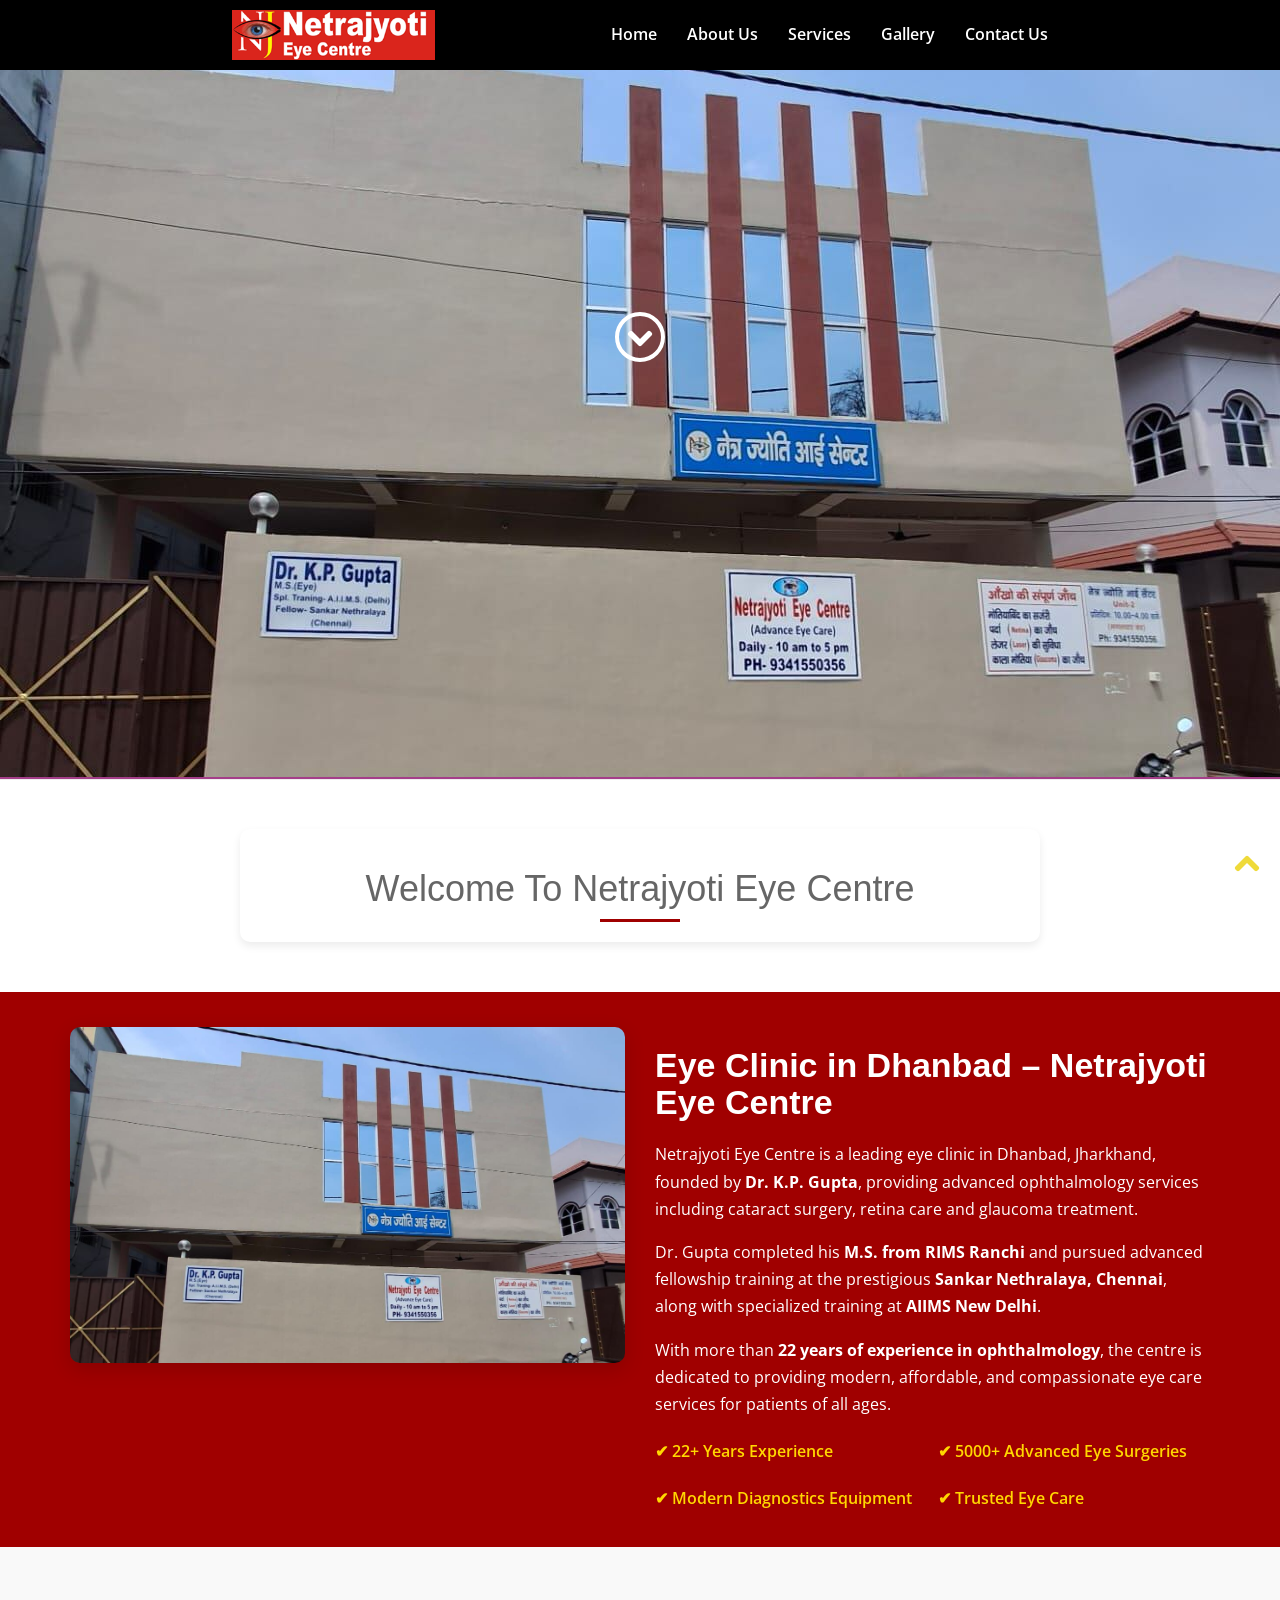
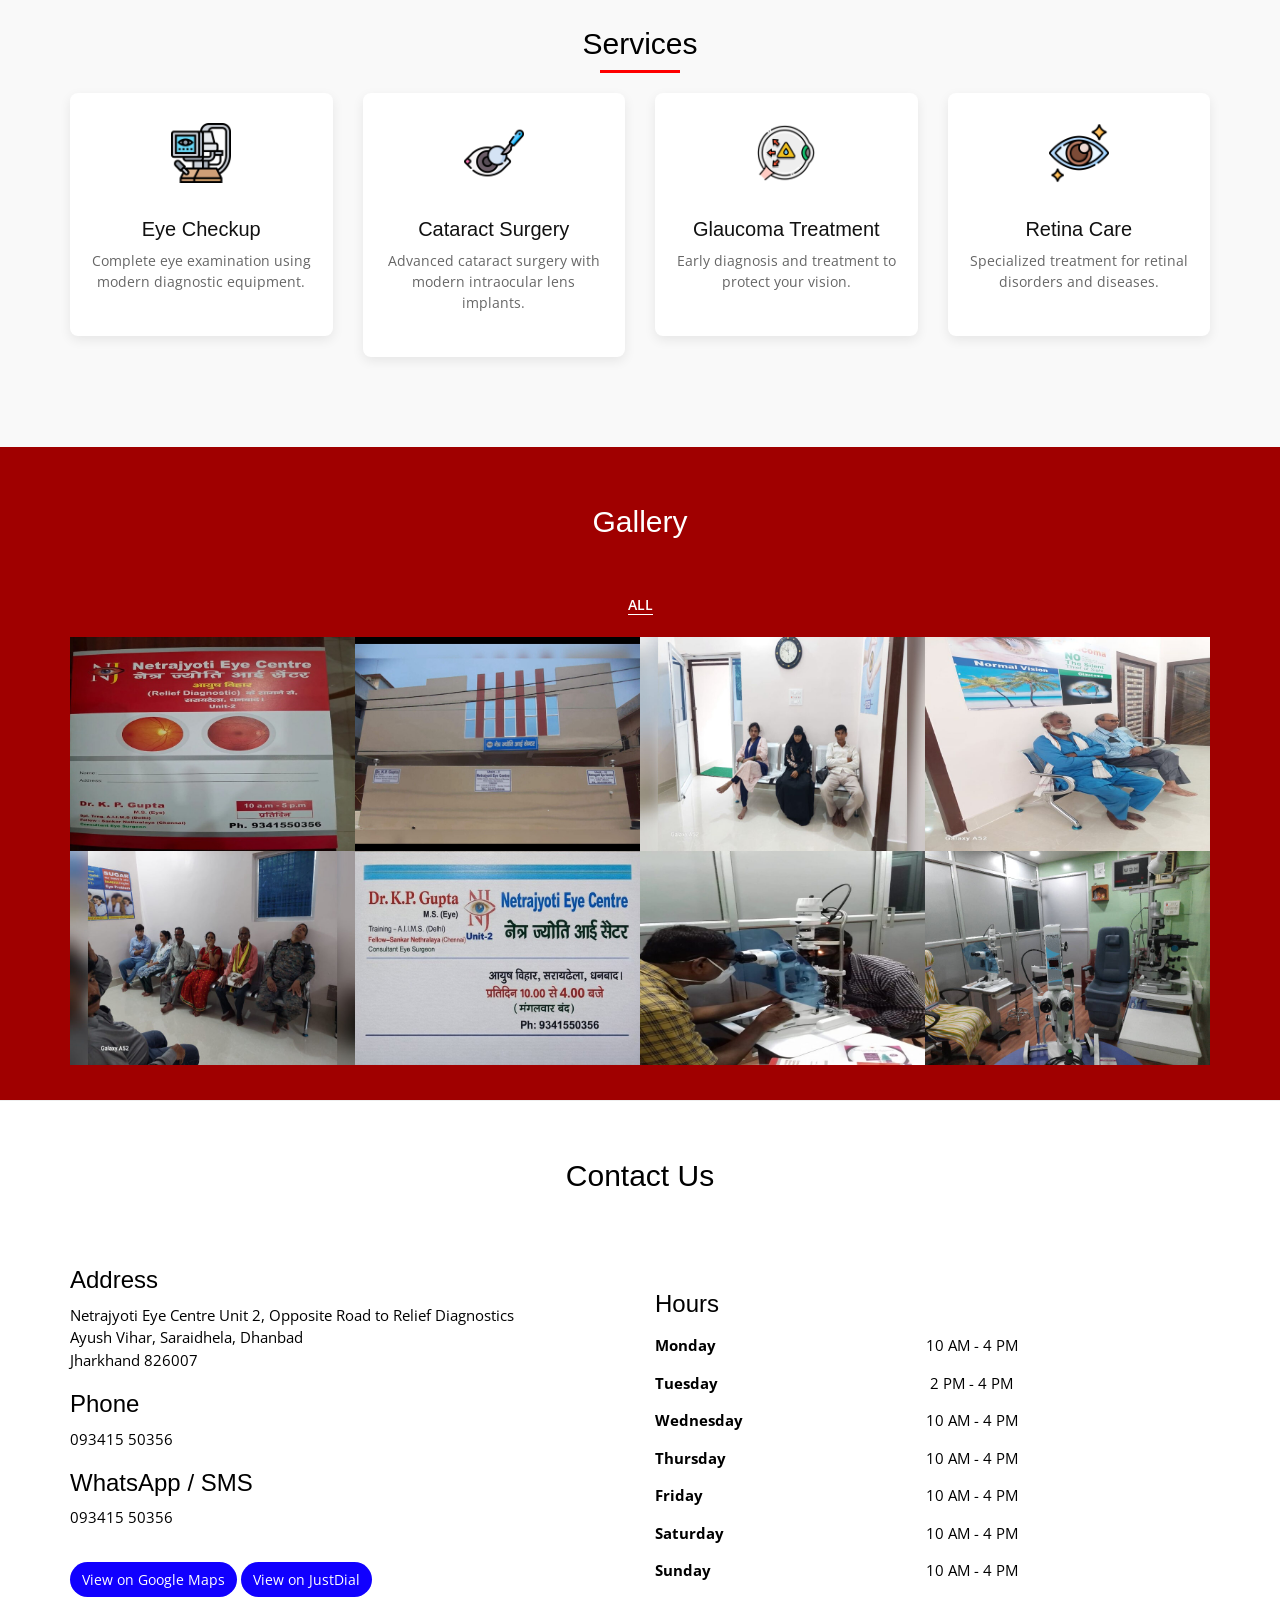
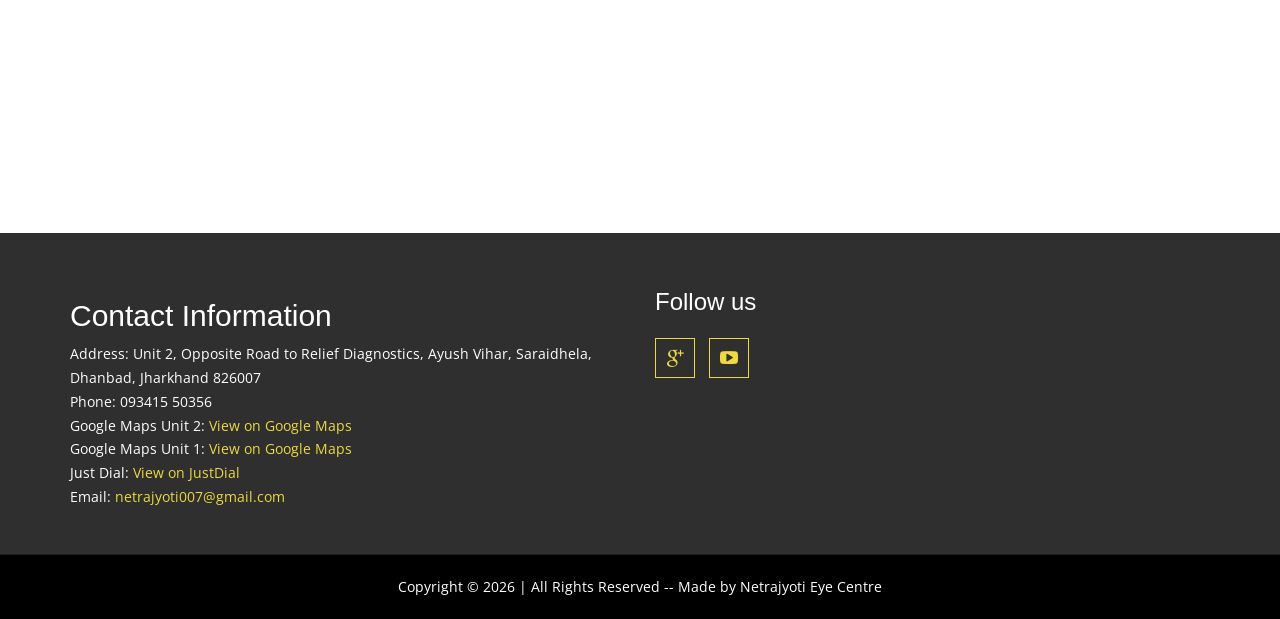
<file: index.html>
<!doctype html>
<!--[if IE 7 ]>    <html lang="en-gb" class="isie ie7 oldie no-js"> <![endif]-->
<!--[if IE 8 ]>    <html lang="en-gb" class="isie ie8 oldie no-js"> <![endif]-->
<!--[if IE 9 ]>    <html lang="en-gb" class="isie ie9 no-js"> <![endif]-->
<!--[if (gt IE 9)|!(IE)]><!-->
<html lang="en-gb" class="no-js">
<!--<![endif]-->
<head>
<meta charset="utf-8">
<meta name="viewport" content="width=device-width, initial-scale=1, maximum-scale=1">
<!--[if lt IE 9]> 
    <meta http-equiv="X-UA-Compatible" content="IE=edge,chrome=1">
    <![endif]-->
<title>Netrajyoti Eye Centre | Best Eye Doctor in Dhanbad | Cataract & Retina Care</title>
<meta name="description" content="Netrajyoti Eye Centre in Dhanbad provides advanced eye care including cataract surgery, glaucoma treatment, retina care and complete eye checkup by Dr K.P. Gupta with 22+ years experience.">
<meta name="author" content="Netrajyoti Eye Centre">
<meta name="keywords" content="Eye doctor Dhanbad, cataract surgery Dhanbad, retina specialist Dhanbad, glaucoma treatment Dhanbad, eye clinic Jharkhand">
<meta property="og:title" content="Netrajyoti Eye Centre – Best Eye Doctor in Dhanbad">
<meta property="og:description" content="Advanced eye care including cataract surgery, retina care and glaucoma treatment in Dhanbad by Dr K.P. Gupta.">
<!-- <meta property="og:image" content="https://netrajyotieyecentre.org/images/logo/logo.png"> -->
<!-- <meta property="og:url" content="https://netrajyotieyecentre.org"> -->
<meta property="og:type" content="website">

<!--[if lt IE 9]>
        <script src="http://html5shim.googlecode.com/svn/trunk/html5.js"></script>
    <![endif]-->
<!--[if lte IE 8]>
		<script type="text/javascript" src="http://explorercanvas.googlecode.com/svn/trunk/excanvas.js"></script>
	<![endif]-->
<link rel="stylesheet" href="css/bootstrap.min.css" />
<link rel="stylesheet" type="text/css" href="css/isotope.css" media="screen" />
<link rel="stylesheet" href="js/fancybox/jquery.fancybox.css" type="text/css" media="screen" />
<link href="css/animate.css" rel="stylesheet" media="screen">
<!-- Owl Carousel Assets -->
<link href="js/owl-carousel/owl.carousel.css" rel="stylesheet">
<link rel="stylesheet" href="css/styles.css" />
<!-- Font Awesome -->
<link href="font/css/font-awesome.min.css" rel="stylesheet">


<!-- SEO IMPROVEMENT -->
<script type="application/ld+json">
{
 "@context": "https://schema.org",
 "@type": "MedicalClinic",
 "name": "Netrajyoti Eye Centre",
 "image": "https://netrajyotieyecentre.com/images/logo/logo.png",
 "address": {
   "@type": "PostalAddress",
   "streetAddress": "Unit 2, Ayush Vihar, Saraidhela",
   "addressLocality": "Dhanbad",
   "addressRegion": "Jharkhand",
   "postalCode": "826007",
   "addressCountry": "India"
 },
 "telephone": "+91-9341550356",
 "medicalSpecialty": "Ophthalmology",
 "physician": {
   "@type": "Physician",
   "name": "Dr K.P. Gupta"
 }
}

</script>


</head>



<body>




<header class="custom-navbar">

<div class="container nav-container">

<!-- Logo -->
<div class="nav-logo">
<a href="#home">
<img src="images/logo/logo.png" alt="Netrajyoti Eye Centre">
</a>
</div>

<!-- Mobile Toggle -->
<div class="nav-toggle" id="navToggle">
<span></span>
<span></span>
<span></span>
</div>

<!-- Menu -->
<nav class="nav-menu" id="navMenu">
<ul>
<li><a href="#home">Home</a></li>
<li><a href="#aboutUs">About Us</a></li>
<li><a href="#services">Services</a></li>
<li><a href="#work">Gallery</a></li>
<li><a href="#contactUs">Contact Us</a></li>
</ul>
</nav>

</div>

</header>  





<div id="top"></div>
<section id="home">
  <div class="banner-container"> <img src="images/main_images/Outside3.jpg" alt="banner" />
    <div class="container banner-content">
      <div class="hero-text animated fadeInDownBig">
        <h1 class="responsive-headline" style="font-size: 40px;"><br/>
         <a href="#aboutUs" class="arrow-link"> <i class="fa fa-chevron-down"></i> </a> 
      </div> 
    </div>
  </div>
  <div class="container hero-text2">
    <div class="welcome-box">
    <h1>Welcome To Netrajyoti Eye Centre</h1>
    <div class="welcome-divider"></div>
    </div>
  </div>
</section>



<section id="aboutUs" class="about-section">
<div class="container">

<div class="row align-items-center">

<!-- Image -->
<div class="col-md-6 col-sm-12 about-image">
<img src="images/main_images/Outside3.jpg" class="img-responsive" alt="Netrajyoti Eye Centre">
</div>

<!-- Text -->
<div class="col-md-6 col-sm-12 about-content">

<!-- <h2 class="about-title">About Netrajyoti Eye Centre</h2> -->
<h2 class="about-title">Eye Clinic in Dhanbad – Netrajyoti Eye Centre</h2>

<p>
Netrajyoti Eye Centre is a leading eye clinic in Dhanbad, Jharkhand, 
founded by <strong>Dr. K.P. Gupta</strong>, providing advanced ophthalmology 
services including cataract surgery, retina care and glaucoma treatment.
</p>


<p>
Dr. Gupta completed his <strong>M.S. from RIMS Ranchi</strong> and pursued 
advanced fellowship training at the prestigious 
<strong>Sankar Nethralaya, Chennai</strong>, along with specialized training 
at <strong>AIIMS New Delhi</strong>.
</p>

<p>
With more than <strong>22 years of experience in ophthalmology</strong>, 
the centre is dedicated to providing modern, affordable, and compassionate 
eye care services for patients of all ages.
</p>

<div class="about-highlights">
<div>✔ 22+ Years Experience</div>
<div>✔ 5000+ Advanced Eye Surgeries</div>
<div>✔ Modern Diagnostics Equipment</div>
<div>✔ Trusted Eye Care</div>
</div>

</div>
</div>

</div>
</section>




<section id="services" class="page-section services-section">
<div class="container">

<h2 class="text-center" id = "h2_in_services">Services</h2>
<!-- <p class="text-center service-subtitle">Comprehensive Eye Care for All Ages</p> -->

<div class="row services-grid">

<div class="col-md-3 col-sm-6">
<div class="service-card">
<img src="images/services/eye-test.png" alt="Eye checkup in Dhanbad">
<h3>Eye Checkup</h3>
<p>Complete eye examination using modern diagnostic equipment.</p>
</div>
</div>

<div class="col-md-3 col-sm-6">
<div class="service-card">
<img src="images/services/cataract.png" alt="Cataract surgery treatment in Dhanbad">
<h3>Cataract Surgery</h3>
<p>Advanced cataract surgery with modern intraocular lens implants.</p>
</div>
</div>

<div class="col-md-3 col-sm-6">
<div class="service-card">
<img src="images/services/glaucoma(1).png" alt="Glaucoma treatment in Dhanbad">
<h3>Glaucoma Treatment</h3>
<p>Early diagnosis and treatment to protect your vision.</p>
</div>
</div>

<div class="col-md-3 col-sm-6">
<div class="service-card">
<img src="images/services/eye-care.png" alt="Retina care treatment in Dhanbad">
<h3>Retina Care</h3>
<p>Specialized treatment for retinal disorders and diseases.</p>
</div>
</div>

</div>
</div>
</section>








<section id="work" class="page-section page">
  <div class="container text-center">
    <div class="heading">
      <h2>Gallery</h2>
      <!--<p>Lorem ipsum dolor sit amet, consectetur adipisicing elit. Culpa, alias enim placeat earum quos ab.</p> -->
    </div>
    <div class="row">
      <div class="col-md-12">
        <div id="portfolio">
          <ul class="filters list-inline">
            <li> <a class="active" data-filter="*" href="#">All</a> </li>
            <!-- 
            <li> <a data-filter=".photography" href="#">PIANO</a> </li>
            <li> <a data-filter=".branding" href="#">GUITAR</a> </li>
            <li> <a data-filter=".web" href="#">VIOLIN</a> </li>
            -->
          </ul>
          <ul class="items list-unstyled clearfix animated fadeInRight showing" data-animation="fadeInRight" style="position: relative; height: 438px;">

            <li class="item web" style="position: absolute; left: 877px; top: 219px;"> <a href="images/work/Catalogue44.jpeg" class="fancybox"> <img src="images/work/Catalogue44.jpeg" alt="">
              <div class="overlay"> <span>Expand</span> </div>
              </a> </li>

            <li class="item photography" style="position: absolute; left: 292px; top: 0px;"> <a href="images/work/Outside(2).jpg" class="fancybox"> <img src="images/work/Outside(2).jpg" alt="">
              <div class="overlay"> <span></span> </div>
              </a> </li>
            <li class="item branding" style="position: absolute; left: 585px; top: 0px;"> <a href="images/work/Waiting12.jpg" class="fancybox"> <img src="images/work/Waiting12.jpg" alt="">
              <div class="overlay"> <span></span> </div>
              </a> </li>
            <li class="item photography" style="position: absolute; left: 877px; top: 0px;"> <a href="images/work/Waiting11.jpg" class="fancybox"> <img src="images/work/Waiting11.jpg" alt="">
              <div class="overlay"> <span></span> </div>
              </a> </li>
            <li class="item photography" style="position: absolute; left: 0px; top: 219px;"> <a href="images/work/Waiting13.jpg" class="fancybox"> <img src="images/work/Waiting13.jpg" alt="">
              <div class="overlay"> <span></span> </div>
              </a> </li>
            <li class="item web" style="position: absolute; left: 292px; top: 219px;"> <a href="images/work/Doctor_1.jpg" class="fancybox"> <img src="images/work/Doctor_1.jpg" alt="">
              <div class="overlay"> <span></span> </div>
              </a> </li>
            <li class="item photography" style="position: absolute; left: 585px; top: 219px;"> <a href="images/work/Checkup22.jpeg" class="fancybox"> <img src="images/work/Checkup22.jpeg" alt="">
              <div class="overlay"> <span></span> </div>
              </a> </li>
            <li class="item web" style="position: absolute; left: 877px; top: 219px;"> <a href="images/work/instrument22.jpg" class="fancybox"> <img src="images/work/instrument22.jpg" alt="">
              <div class="overlay"> <span></span> </div>
              </a> </li>
            
             
              
          </ul>
        </div>
      </div>
    </div>
  </div>
</section>
<!--
<section id="plans" class="page-section">
  <div class="container">
    <div class="heading text-center"> 
      
      <h2>Our Plans</h2>
      <p>At lorem Ipsum available, but the majority have suffered alteration in some form by injected humour.</p>
    </div>
    <div class="row flat">
      <div class="col-lg-3 col-md-3 col-xs-12">
        <ul class="plan plan1">
          <li class="plan-name">Basic </li>
          <li class="plan-price"> <strong>$29</strong> / month </li>
          <li> <strong>5GB</strong> Storage </li>
          <li> <strong>1GB</strong> RAM </li>
          <li> <strong>400GB</strong> Bandwidth </li>
          <li> <strong>10</strong> Email Address </li>
          <li> <strong>Forum</strong> Support </li>
          <li class="plan-action"> <a href="#" class="btn btn-danger btn-lg">Signup</a> </li>
        </ul>
      </div>
      <div class="col-lg-3 col-md-3 col-xs-12">
        <ul class="plan plan2 featured">
          <li class="plan-name">Standard </li>
          <li class="plan-price"> <strong>$39</strong> / month </li>
          <li> <strong>5GB</strong> Storage </li>
          <li> <strong>1GB</strong> RAM </li>
          <li> <strong>400GB</strong> Bandwidth </li>
          <li> <strong>10</strong> Email Address </li>
          <li> <strong>Forum</strong> Support </li>
          <li class="plan-action"> <a href="#" class="btn btn-danger btn-lg">Signup</a> </li>
        </ul>
      </div>
      <div class="col-lg-3 col-md-3 col-xs-12">
        <ul class="plan plan3">
          <li class="plan-name">Advanced </li>
          <li class="plan-price"> <strong>$199</strong> / month </li>
          <li> <strong>50GB</strong> Storage </li>
          <li> <strong>8GB</strong> RAM </li>
          <li> <strong>1024GB</strong> Bandwidth </li>
          <li> <strong>Unlimited</strong> Email Address </li>
          <li> <strong>Forum</strong> Support </li>
          <li class="plan-action"> <a href="#" class="btn btn-danger btn-lg">Signup</a> </li>
        </ul>
      </div>
      <div class="col-lg-3 col-md-3 col-xs-12">
        <ul class="plan plan4">
          <li class="plan-name">Mighty </li>
          <li class="plan-price"> <strong>$999</strong> / month </li>
          <li> <strong>50GB</strong> Storage </li>
          <li> <strong>8GB</strong> RAM </li>
          <li> <strong>1024GB</strong> Bandwidth </li>
          <li> <strong>Unlimited</strong> Email Address </li>
          <li> <strong>Forum</strong> Support </li>
          <li class="plan-action"> <a href="#" class="btn btn-danger btn-lg">Signup</a> </li>
        </ul>
      </div>
    </div>
  </div>
</section>
-->




<!-- original cntact us
<section id="contactUs" class="contact-parlex">
  <div class="parlex-back">
    <div class="container">
      <div class="row">
        <div class="heading text-center"> 
          
          <h2>Contact Us</h2>
          <p>There are many variations of passages of Lorem Ipsum available, but the majority have suffered.</p>
        </div>
      </div>
      <div class="row mrgn30">
        <form method="post" action="" id="contactfrm" role="form">
          <div class="col-sm-12">
            <div class="form-group">
              <label for="name">Name</label>
              <input type="text" class="form-control" name="name" id="name" placeholder="Enter name" title="Please enter your name (at least 2 characters)">
            </div>
            <div class="form-group">
              <label for="email">Email</label>
              <input type="email" class="form-control" name="email" id="email" placeholder="Enter email" title="Please enter a valid email address">
            </div>
            <div class="form-group">
              <label for="comments">Comments</label>
              <textarea name="comment" class="form-control" id="comments" cols="3" rows="5" placeholder="Enter your message…" title="Please enter your message (at least 10 characters)"></textarea>
              <button name="submit" type="submit" class="btn btn-lg btn-primary" id="submit">Submit</button>
            </div>
            <div class="result"></div>
          </div>
        </form>
      </div>
    </div>
     
  </div>
</section>
-->



<!-- NEW CONTACT US 
 <section id="contactUs" class="contact-parlex">
  <div class="parlex-back">
    <div class="container">
      <div class="row">
        <div class="heading text-center"> 
          
          <h2>Contact Us</h2>
          <p>There are many variations of passages of Lorem Ipsum available, but the majority have suffered.</p>
        </div>
      </div>
      <div class="row mrgn10">
       
          
          <div class="col-sm-7">
            <div class="form-group">
              <label for="name">Name</label>
              <input type="text" class="form-control" name="name" id="name" placeholder="Enter name" title="Please enter your name (at least 2 characters)">
            </div>
            <div class="form-group">
              <label for="email">Email</label>
              <input type="email" class="form-control" name="email" id="email" placeholder="Enter email" title="Please enter a valid email address">
            </div>
            <div class="form-group">
              <label for="comments">Comments</label>
              <textarea name="comment" class="form-control" id="comments" cols="3" rows="5" placeholder="Enter your message…" title="Please enter your message (at least 10 characters)"></textarea>
              <button name="submit" type="submit" class="btn btn-lg btn-primary" id="submit">Submit</button>
            </div>
            <div class="result"></div>
          </div>
          
         
         <div class="col">

            <h3>Contact Information</h3>

            <p>At lorem Ipsum available, but the majority have suffered alteration in some.</p>

            <p>
            Rockline Corporate <br />
            Some Stree Name 012 <br />
            State, some City
            </p>

            <p>
            Phone: 0 123 456 789 0 <br />
            Email: info [@] webthemez.com
            </p><br />

            <h3>Template Info</h3>

            <p>Rockline is a free website template by <a href="http://www.webthemez.com/">webthemez.com</a>.  
		      released and licensed under the <a href="http://creativecommons.org/licenses/by/3.0/" rel="license">
		      Creative Commons Attribution 3.0 License</a> 
		      <a href="http://www.webthemez.com/">my website</a>.
            </p>

         </aside>

     
      </div>
    </div>
     
  </div>
</section>
-->

<section id="contactUs" class="page-section">
  <div class="container">

    <div class="heading text-center">
      <h2>Contact Us</h2>
    </div>

    <div class="row">

      <!-- Contact Details -->
      <div class="col-md-6 col-sm-12">

        <h3>Address</h3>
        <p>
        Netrajyoti Eye Centre Unit 2, Opposite Road to Relief Diagnostics<br>
        Ayush Vihar, Saraidhela, Dhanbad<br>
        Jharkhand 826007
        </p>

        <h3>Phone</h3>
        <p>
        <a href="tel:09341550356">093415 50356</a>
        </p>

        <h3>WhatsApp / SMS</h3>
        <p>
        <a href="https://wa.me/919341550356">093415 50356</a>
        </p>

        <br>

        <a href="https://maps.app.goo.gl/edJSqo6UVj1cQSoM8" class="btn-color1">View on Google Maps</a>
        <a href="https://jsdl.in/DT-99JQL6DYL1B" class="btn-color1">View on JustDial</a>

      </div>

      <br>

      <!-- Opening Hours -->
      <div class="col-md-6 col-sm-12">

        <h3>Hours</h3>

        <table class="hours-table">
          <tr><td><strong>Monday</strong></td><td>10 AM - 4 PM</td></tr>
          <tr><td><strong>Tuesday</strong></td><td>&nbsp;2 PM - 4 PM</td></tr>
          <tr><td><strong>Wednesday</strong></td><td>10 AM - 4 PM</td></tr>
          <tr><td><strong>Thursday</strong></td><td>10 AM - 4 PM</td></tr>
          <tr><td><strong>Friday</strong></td><td>10 AM - 4 PM</td></tr>
          <tr><td><strong>Saturday</strong></td><td>10 AM - 4 PM</td></tr>
          <tr><td><strong>Sunday</strong></td><td>10 AM - 4 PM</td></tr>
        </table>

      </div>

    </div>



  </div>
  <div class="map-container">
  <iframe 
  src="https://www.google.com/maps/embed?pb=!1m18!1m12!1m3!1d3649.9267289608697!2d86.4658376!3d23.8212044!2m3!1f0!2f0!3f0!3m2!1i1024!2i768!4f13.1!3m3!1m2!1s0x39f6bbdbc8375dbb%3A0x7f5ccf3ce8300280!2sNetrajyoti%20Eye%20Centre%20-%20Unit%202!5e0!3m2!1sen!2sin!4v1773748412530!5m2!1sen!2sin"
  width="100%" 
  height="350" 
  style="border:0;" 
  allowfullscreen="" 
  loading="lazy">
  </iframe>
  </div>
</section>









<footer>
<div class="container" >
        <div class="row">
            <div class="col-md-6">
            	<div class="col">
                   <h2>Contact Information</h2>
                   <ul>
                        <li>Address: Unit 2, Opposite Road to Relief Diagnostics, Ayush Vihar, Saraidhela, Dhanbad, Jharkhand 826007</li>
                        <li>Phone: 093415 50356</li>
                        <li>Google Maps Unit 2: <a href="https://maps.app.goo.gl/edJSqo6UVj1cQSoM8" title="Google Maps">View on Google Maps</a></li>
                        <li>Google Maps Unit 1: <a href="https://maps.app.goo.gl/At7mNfai8uXTB6nQA" title="Google Maps">View on Google Maps</a></li>
                        <li>Just Dial: <a href="https://jsdl.in/DT-99JQL6DYL1B" title="Just Dial">View on JustDial</a></li>
                        <li>Email: <a class="email-protect">netraj<span class="hide">c1</span>yoti007@gmail<span class="hide">xyz</span>.com</a></li>
                    </ul>
                 </div>
            </div>
            <!-- Mailing list removed
            <div class="col-md-3"> 
            	<div class="col">
              
                    <h4>Mailing list</h4>
                    <p>Lorem ipsum dolor sit amet, ea eum labitur scsstie percipitoleat.</p>
                    <form class="form-inline">
                        <div class="input-group">
                            <input type="text" class="form-control" placeholder="Your email address...">
                            <span class="input-group-btn">
                                <button class="btn" type="button">Go!</button>
                            </span>
                        </div>
                    </form>
                </div>
            </div>
          -->
            <div class="col-md-3">
            	<div class="col col-social-icons">
                    <h4>Follow us</h4>
                    <a href="https://maps.app.goo.gl/edJSqo6UVj1cQSoM8"><i class="fa fa-google-plus"></i></a>
                    <a href="https://jsdl.in/DT-99JQL6DYL1B""><i class="fa fa-youtube-play"></i></a>
                    <!--
                    <a href="#"><i class="fa fa-flickr"></i></a>
                    <a href="#"><i class="fa fa-linkedin"></i></a>
                    <a href="#"><i class="fa fa-twitter"></i></a>
                    <a href="#"><i class="fa fa-skype"></i></a>
                    <a href="#"><i class="fa fa-pinterest"></i></a>
                     -->
                </div>
            </div>
              <!-- latest news removed
             <div class="col-md-3">
             	<div class="col">
                    <h4>Latest News</h4>
                    <p>
                    Lorem ipsum dolor labitur scsstie per sit amet, ea eum labitur scsstie percipitoleat.
                    <br><br>
                    <a href="#" class="btn">Get Mores!</a>
                    </p>
                </div>
            </div>
          -->
        </div>
         
    </div>
    
</footer>
<!--/.page-section-->
<section class="copyright">
  <div class="container">
    <div class="row">
      <div class="col-sm-12 text-center"> Copyright &copy; 2026 | All Rights Reserved -- Made by Netrajyoti Eye Centre</div>
    </div>
    <!-- / .row --> 
  </div>
</section>
<a href="#top" class="topHome"><i class="fa fa-chevron-up fa-2x"></i></a> 

<script>

const toggle = document.getElementById("navToggle");
const menu = document.getElementById("navMenu");

toggle.addEventListener("click", function(){
menu.classList.toggle("active");
});

</script>


<script type="application/ld+json">
{
"@context": "https://schema.org",
"@type": "MedicalClinic",
"name": "Netrajyoti Eye Centre",
"address": {
"@type": "PostalAddress",
"streetAddress": "Ayush Vihar, Saraidhella",
"addressLocality": "Dhanbad",
"addressRegion": "Jharkhand",
"postalCode": "826007",
"addressCountry": "India"
},
"telephone": "+91 9341550356"
}
</script>

<!--[if lte IE 8]><script src="//ajax.googleapis.com/ajax/libs/jquery/1.11.0/jquery.min.js"></script><![endif]--> 
<script src="js/modernizr-latest.js"></script> 
<script src="js/jquery-1.8.2.min.js" type="text/javascript"></script> 
<script src="js/bootstrap.min.js" type="text/javascript"></script> 
<script src="js/jquery.isotope.min.js" type="text/javascript"></script> 
<script src="js/fancybox/jquery.fancybox.pack.js" type="text/javascript"></script> 
<script src="js/jquery.nav.js" type="text/javascript"></script> 
<script src="js/jquery.fittext.js"></script> 
<script src="js/waypoints.js"></script> 
<script src="js/custom.js" type="text/javascript"></script> 
<script src="js/owl-carousel/owl.carousel.js"></script>


</body>
</html>
</file>
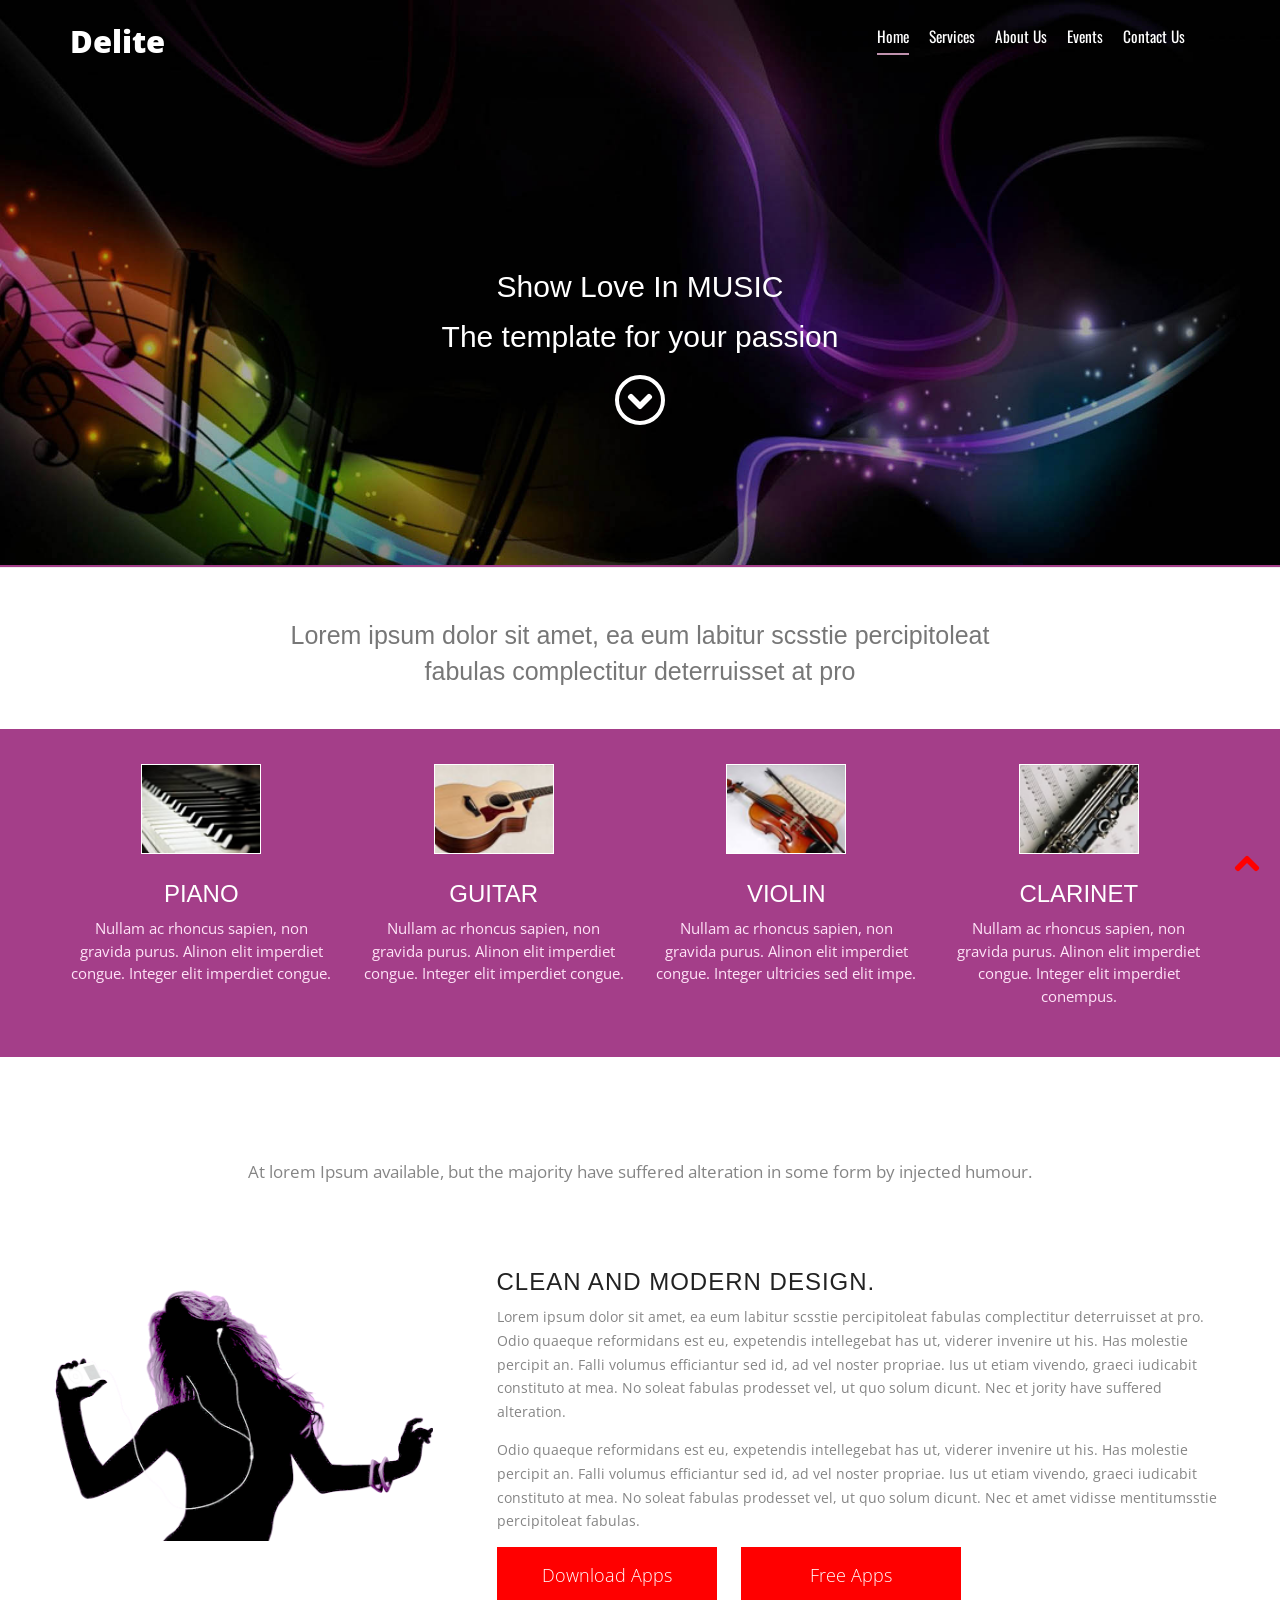
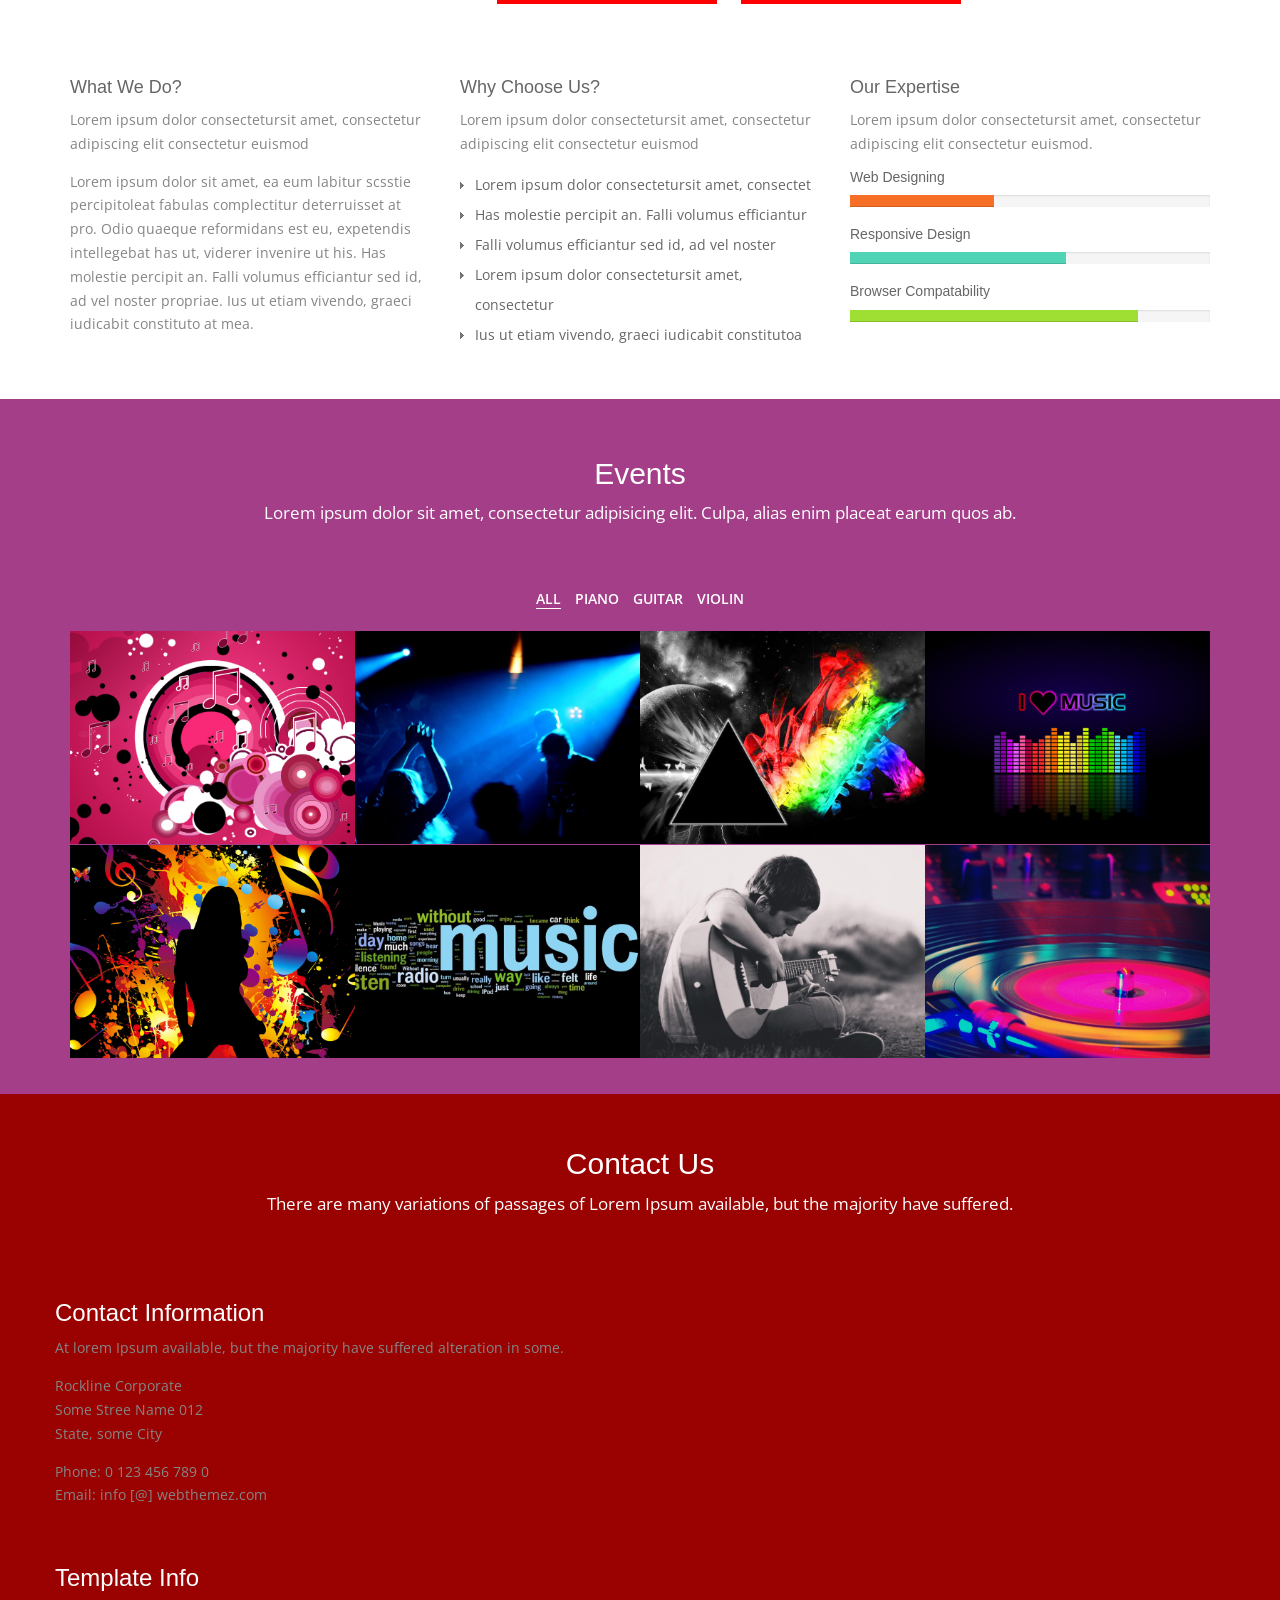
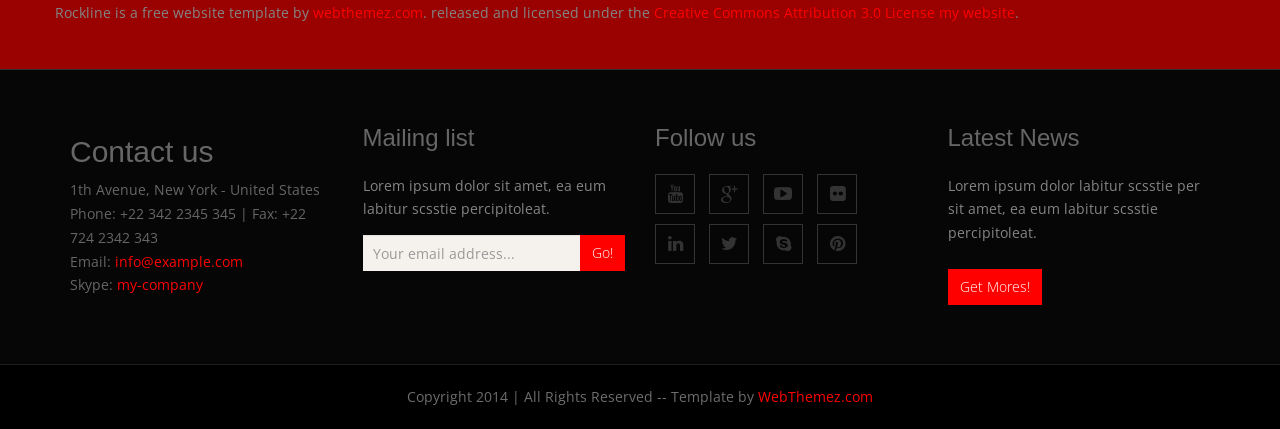
<file: delite-music-html5-bootstrap-responsive-web-template/index.html>
<!doctype html>
<!--[if IE 7 ]>    <html lang="en-gb" class="isie ie7 oldie no-js"> <![endif]-->
<!--[if IE 8 ]>    <html lang="en-gb" class="isie ie8 oldie no-js"> <![endif]-->
<!--[if IE 9 ]>    <html lang="en-gb" class="isie ie9 no-js"> <![endif]-->
<!--[if (gt IE 9)|!(IE)]><!-->
<html lang="en-gb" class="no-js">
<!--<![endif]-->
<head>
<meta charset="utf-8">
<meta name="viewport" content="width=device-width, initial-scale=1, maximum-scale=1">
<!--[if lt IE 9]> 
    <meta http-equiv="X-UA-Compatible" content="IE=edge,chrome=1">
    <![endif]-->
<title>Delite Music HTML5 Bootstrap Responsive web template-WebThemez</title>
<meta name="description" content="">
<meta name="author" content="WebThemez">
<!--[if lt IE 9]>
        <script src="http://html5shim.googlecode.com/svn/trunk/html5.js"></script>
    <![endif]-->
<!--[if lte IE 8]>
		<script type="text/javascript" src="http://explorercanvas.googlecode.com/svn/trunk/excanvas.js"></script>
	<![endif]-->
<link rel="stylesheet" href="css/bootstrap.min.css" />
<link rel="stylesheet" type="text/css" href="css/isotope.css" media="screen" />
<link rel="stylesheet" href="js/fancybox/jquery.fancybox.css" type="text/css" media="screen" />
<link href="css/animate.css" rel="stylesheet" media="screen">
<!-- Owl Carousel Assets -->
<link href="js/owl-carousel/owl.carousel.css" rel="stylesheet">
<link rel="stylesheet" href="css/styles.css" />
<!-- Font Awesome -->
<link href="font/css/font-awesome.min.css" rel="stylesheet">
</head>

<body>
<header class="header">
  <div class="container">
    <nav class="navbar navbar-inverse" role="navigation">
      <div class="navbar-header">
        <button type="button" id="nav-toggle" class="navbar-toggle" data-toggle="collapse" data-target="#main-nav"> <span class="sr-only">Toggle navigation</span> <span class="icon-bar"></span> <span class="icon-bar"></span> <span class="icon-bar"></span> </button>
        <a href="#" class="navbar-brand scroll-top logo  animated bounceInLeft"><b><i>Del<span>i</span>te</i></b></a> </div>
      <!--/.navbar-header-->
      <div id="main-nav" class="collapse navbar-collapse">
        <ul class="nav navbar-nav" id="mainNav">
          <li class="active" id="firstLink"><a href="#home" class="scroll-link">Home</a></li>
          <li><a href="#services" class="scroll-link">Services</a></li>
          <li><a href="#aboutUs" class="scroll-link">About Us</a></li>
          <li><a href="#work" class="scroll-link">Events</a></li>
          <!-- <li><a href="#plans" class="scroll-link">Plans</a></li> -->
          <!-- <li><a href="#team" class="scroll-link">Team</a></li> -->
          <li><a href="#contactUs" class="scroll-link">Contact Us</a></li>
        </ul>
      </div>
      <!--/.navbar-collapse--> 
    </nav>
    <!--/.navbar--> 
  </div>
  <!--/.container--> 
</header>
<!--/.header-->
<div id="#top"></div>
<section id="home">
  <div class="banner-container"> <img src="images/banner-bg.jpg" alt="banner" />
    <div class="container banner-content">
      <div class="hero-text animated fadeInDownBig">
        <h1 class="responsive-headline" style="font-size: 40px;">Show Love In MUSIC<br/>
          The template  for your passion</h1>
         <a href="#basics" class="arrow-link"> <i class="fa fa-chevron-down"></i> </a> 
      </div> 
    </div>
  </div>
  <div class="container hero-text2">
  <h3>Lorem ipsum dolor sit amet, ea eum labitur scsstie percipitoleat<br/> fabulas complectitur deterruisset at pro</h3>
  </div>
</section>
<section id="services" class="page-section colord">
  <div class="container">
    <div class="row"> 
      <!-- item -->
      <div class="col-md-3 text-center"> <i class="circle"><img src="images/clock.png" alt="" /></i>
        <h3>PIANO</h3>
        <p>Nullam ac rhoncus sapien, non gravida purus. Alinon elit imperdiet congue. Integer elit imperdiet congue.</p>
      </div>
      <!-- end: --> 
      
      <!-- item -->
      <div class="col-md-3 text-center"><i class="circle"> <img src="images/eye.png" alt="" /></i>
        <h3>GUITAR</h3>
        <p>Nullam ac rhoncus sapien, non gravida purus. Alinon elit imperdiet congue. Integer elit imperdiet congue.</p>
      </div>
      <!-- end: --> 
      
      <!-- item -->
      <div class="col-md-3 text-center"><i class="circle"> <img src="images/cart.png" alt="" /></i>
        <h3>VIOLIN</h3>
        <p>Nullam ac rhoncus sapien, non gravida purus. Alinon elit imperdiet congue. Integer ultricies sed elit impe.</p>
      </div>
      <!-- end: --> 
      
      <!-- item -->
      <div class="col-md-3 text-center"><i class="circle"> <img src="images/heart.png" alt="" /></i>
        <h3>CLARINET</h3>
        <p>Nullam ac rhoncus sapien, non gravida purus. Alinon elit imperdiet congue. Integer elit imperdiet conempus.</p>
      </div>
      <!-- end:--> 
    </div>
  </div>
  <!--/.container--> 
</section>
<section id="aboutUs">
  <div class="container">
    <div class="heading text-center"> 
      <!-- Heading -->
      <h2>About Us</h2>
      <p>At lorem Ipsum available, but the majority have suffered alteration in some form by injected humour.</p>
    </div>
    <div class="row feature design">
      <div class="area1 columns right">
        <h3>Clean and Modern Design.</h3>
        <p>Lorem ipsum dolor sit amet, ea eum labitur scsstie percipitoleat fabulas complectitur deterruisset at pro. Odio quaeque reformidans est eu, expetendis intellegebat has ut, viderer invenire ut his. Has molestie percipit an. Falli volumus efficiantur sed id, ad vel noster propriae. Ius ut etiam vivendo, graeci iudicabit constituto at mea. No soleat fabulas prodesset vel, ut quo solum dicunt.
          Nec et jority have suffered alteration. </p>
        <p>Odio quaeque reformidans est eu, expetendis intellegebat has ut, viderer invenire ut his. Has molestie percipit an. Falli volumus efficiantur sed id, ad vel noster propriae. Ius ut etiam vivendo, graeci iudicabit constituto at mea. No soleat fabulas prodesset vel, ut quo solum dicunt.
          Nec et amet vidisse mentitumsstie percipitoleat fabulas. </p>
          <a href="#" class="btn">Download Apps</a>
          <a href="#" class="btn">Free Apps</a>
      </div>
      <div class="area2 columns feature-media left"> <img src="images/feature-img-1.png" alt="" width="100%"> </div>
    </div>
    <div class="row dataTxt">	
						<div class="col-md-4 col-sm-6">
							<h4>What We Do?</h4>
							<p>Lorem ipsum dolor consectetursit amet, consectetur adipiscing elit consectetur euismod </p>
                            <p>Lorem ipsum dolor sit amet, ea eum labitur scsstie percipitoleat fabulas complectitur deterruisset at pro. Odio quaeque reformidans est eu, expetendis intellegebat has ut, viderer invenire ut his. Has molestie percipit an. Falli volumus efficiantur sed id, ad vel noster propriae. Ius ut etiam vivendo, graeci iudicabit constituto at mea.</p>
							
							<br>
						</div>
						
						<div class="col-md-4 col-sm-6">
							
							<h4>Why Choose Us?</h4>
							<p>Lorem ipsum dolor consectetursit amet, consectetur adipiscing elit consectetur euismod </p>
                            <ul class="listArrow">
								<li>Lorem ipsum dolor consectetursit amet, consectet</li>
								<li>Has molestie percipit an. Falli volumus efficiantur</li>
								<li>Falli volumus efficiantur sed id, ad vel noster</li>
								<li>Lorem ipsum dolor consectetursit amet, consectetur</li>
								<li>Ius ut etiam vivendo, graeci iudicabit constitutoa</li>
							</ul>
							<!-- Accordion starts -->
							</div>
						
						<div class="col-md-4 col-sm-6">
							<h4>Our Expertise</h4>
							<p>Lorem ipsum dolor consectetursit amet, consectetur adipiscing elit consectetur euismod.</p>
							<h6>Web Designing</h6>
							<div class="progress pb-sm"> 
							  <div class="progress-bar progress-bar-red" role="progressbar" aria-valuenow="40" aria-valuemin="0" aria-valuemax="100" style="width: 40%">
								 <span class="sr-only">40% Complete (success)</span>
							  </div>
							</div>
							<h6>Responsive Design</h6>
							<div class="progress pb-sm">
							  <div class="progress-bar progress-bar-green" role="progressbar" aria-valuenow="60" aria-valuemin="0" aria-valuemax="100" style="width: 60%">
								 <span class="sr-only">40% Complete (success)</span>
							  </div>
							</div>
							<h6>Browser Compatability</h6>
							<div class="progress pb-sm">
							  <div class="progress-bar progress-bar-lblue" role="progressbar" aria-valuenow="80" aria-valuemin="0" aria-valuemax="100" style="width: 80%">
								 <span class="sr-only">40% Complete (success)</span>
							  </div>
							</div>
						</div>
						
					</div>
  </div>
</section>

<!-- REMOVING CLIENTS
<section id="clients">
  <div id="demo" class="clients">
    <div class="container">
      <div class="heading text-center">
        <h2>Oure Clients</h2>
      </div>
      <div class="row">
        <div class="col-md-12">
          <div class="customNavigation"> <a class="prev"><i class="fa fa-chevron-circle-left"></i></a> <a class="next"><i class="fa fa-chevron-circle-right"></i></a> </div>
          <div id="owl-demo" class="owl-carousel">
            <div class="item"> <span class="helper"> <img src="images/clients/client-1.png" alt="client" /></span> </div>
            <div class="item"> <span class="helper"> <img src="images/clients/client-2.png" alt="client" /></span> </div>
            <div class="item"> <span class="helper"> <img src="images/clients/client-3.png" alt="client" /></span> </div>
            <div class="item"> <span class="helper"> <img src="images/clients/client-4.png" alt="client" /></span> </div>
            <div class="item"> <span class="helper"> <img src="images/clients/client-5.png" alt="client" /></span> </div>
            <div class="item"> <span class="helper"> <img src="images/clients/client-6.png" alt="client" /></span> </div>
            <div class="item"> <span class="helper"> <img src="images/clients/client-7.png" alt="client" /></span> </div>
            <div class="item"> <span class="helper"> <img src="images/clients/client-8.png" alt="client" /></span> </div>
            <div class="item"> <span class="helper"> <img src="images/clients/client-9.png" alt="client" /></span> </div>
          </div>
        </div>
      </div>
    </div>
  </div>
</section>
-->



<section id="work" class="page-section page">
  <div class="container text-center">
    <div class="heading">
      <h2>Events</h2>
      <p>Lorem ipsum dolor sit amet, consectetur adipisicing elit. Culpa, alias enim placeat earum quos ab.</p>
    </div>
    <div class="row">
      <div class="col-md-12">
        <div id="portfolio">
          <ul class="filters list-inline">
            <li> <a class="active" data-filter="*" href="#">All</a> </li>
            <li> <a data-filter=".photography" href="#">PIANO</a> </li>
            <li> <a data-filter=".branding" href="#">GUITAR</a> </li>
            <li> <a data-filter=".web" href="#">VIOLIN</a> </li>
          </ul>
          <ul class="items list-unstyled clearfix animated fadeInRight showing" data-animation="fadeInRight" style="position: relative; height: 438px;">
            <li class="item branding" style="position: absolute; left: 0px; top: 0px;"> <a href="images/work/1.jpg" class="fancybox"> <img src="images/work/1.jpg" alt="">
              <div class="overlay"> <span>Etiam porta</span> </div>
              </a> </li>
            <li class="item photography" style="position: absolute; left: 292px; top: 0px;"> <a href="images/work/2.jpg" class="fancybox"> <img src="images/work/2.jpg" alt="">
              <div class="overlay"> <span>Lorem ipsum</span> </div>
              </a> </li>
            <li class="item branding" style="position: absolute; left: 585px; top: 0px;"> <a href="images/work/3.jpg" class="fancybox"> <img src="images/work/3.jpg" alt="">
              <div class="overlay"> <span>Vivamus quis</span> </div>
              </a> </li>
            <li class="item photography" style="position: absolute; left: 877px; top: 0px;"> <a href="images/work/4.jpg" class="fancybox"> <img src="images/work/4.jpg" alt="">
              <div class="overlay"> <span>Donec ac tellus</span> </div>
              </a> </li>
            <li class="item photography" style="position: absolute; left: 0px; top: 219px;"> <a href="images/work/5.jpg" class="fancybox"> <img src="images/work/5.jpg" alt="">
              <div class="overlay"> <span>Etiam volutpat</span> </div>
              </a> </li>
            <li class="item web" style="position: absolute; left: 292px; top: 219px;"> <a href="images/work/6.jpg" class="fancybox"> <img src="images/work/6.jpg" alt="">
              <div class="overlay"> <span>Donec congue </span> </div>
              </a> </li>
            <li class="item photography" style="position: absolute; left: 585px; top: 219px;"> <a href="images/work/7.jpg" class="fancybox"> <img src="images/work/7.jpg" alt="">
              <div class="overlay"> <span>Nullam a ullamcorper diam</span> </div>
              </a> </li>
            <li class="item web" style="position: absolute; left: 877px; top: 219px;"> <a href="images/work/8.jpg" class="fancybox"> <img src="images/work/8.jpg" alt="">
              <div class="overlay"> <span>Etiam consequat</span> </div>
              </a> </li>
          </ul>
        </div>
      </div>
    </div>
  </div>
</section>
<!--
<section id="plans" class="page-section">
  <div class="container">
    <div class="heading text-center"> 
      
      <h2>Our Plans</h2>
      <p>At lorem Ipsum available, but the majority have suffered alteration in some form by injected humour.</p>
    </div>
    <div class="row flat">
      <div class="col-lg-3 col-md-3 col-xs-12">
        <ul class="plan plan1">
          <li class="plan-name">Basic </li>
          <li class="plan-price"> <strong>$29</strong> / month </li>
          <li> <strong>5GB</strong> Storage </li>
          <li> <strong>1GB</strong> RAM </li>
          <li> <strong>400GB</strong> Bandwidth </li>
          <li> <strong>10</strong> Email Address </li>
          <li> <strong>Forum</strong> Support </li>
          <li class="plan-action"> <a href="#" class="btn btn-danger btn-lg">Signup</a> </li>
        </ul>
      </div>
      <div class="col-lg-3 col-md-3 col-xs-12">
        <ul class="plan plan2 featured">
          <li class="plan-name">Standard </li>
          <li class="plan-price"> <strong>$39</strong> / month </li>
          <li> <strong>5GB</strong> Storage </li>
          <li> <strong>1GB</strong> RAM </li>
          <li> <strong>400GB</strong> Bandwidth </li>
          <li> <strong>10</strong> Email Address </li>
          <li> <strong>Forum</strong> Support </li>
          <li class="plan-action"> <a href="#" class="btn btn-danger btn-lg">Signup</a> </li>
        </ul>
      </div>
      <div class="col-lg-3 col-md-3 col-xs-12">
        <ul class="plan plan3">
          <li class="plan-name">Advanced </li>
          <li class="plan-price"> <strong>$199</strong> / month </li>
          <li> <strong>50GB</strong> Storage </li>
          <li> <strong>8GB</strong> RAM </li>
          <li> <strong>1024GB</strong> Bandwidth </li>
          <li> <strong>Unlimited</strong> Email Address </li>
          <li> <strong>Forum</strong> Support </li>
          <li class="plan-action"> <a href="#" class="btn btn-danger btn-lg">Signup</a> </li>
        </ul>
      </div>
      <div class="col-lg-3 col-md-3 col-xs-12">
        <ul class="plan plan4">
          <li class="plan-name">Mighty </li>
          <li class="plan-price"> <strong>$999</strong> / month </li>
          <li> <strong>50GB</strong> Storage </li>
          <li> <strong>8GB</strong> RAM </li>
          <li> <strong>1024GB</strong> Bandwidth </li>
          <li> <strong>Unlimited</strong> Email Address </li>
          <li> <strong>Forum</strong> Support </li>
          <li class="plan-action"> <a href="#" class="btn btn-danger btn-lg">Signup</a> </li>
        </ul>
      </div>
    </div>
  </div>
</section>
-->




<!-- original cntact us
<section id="contactUs" class="contact-parlex">
  <div class="parlex-back">
    <div class="container">
      <div class="row">
        <div class="heading text-center"> 
          
          <h2>Contact Us</h2>
          <p>There are many variations of passages of Lorem Ipsum available, but the majority have suffered.</p>
        </div>
      </div>
      <div class="row mrgn30">
        <form method="post" action="" id="contactfrm" role="form">
          <div class="col-sm-12">
            <div class="form-group">
              <label for="name">Name</label>
              <input type="text" class="form-control" name="name" id="name" placeholder="Enter name" title="Please enter your name (at least 2 characters)">
            </div>
            <div class="form-group">
              <label for="email">Email</label>
              <input type="email" class="form-control" name="email" id="email" placeholder="Enter email" title="Please enter a valid email address">
            </div>
            <div class="form-group">
              <label for="comments">Comments</label>
              <textarea name="comment" class="form-control" id="comments" cols="3" rows="5" placeholder="Enter your message…" title="Please enter your message (at least 10 characters)"></textarea>
              <button name="submit" type="submit" class="btn btn-lg btn-primary" id="submit">Submit</button>
            </div>
            <div class="result"></div>
          </div>
        </form>
      </div>
    </div>
     
  </div>
</section>
-->



<!-- NEW CONTACT US -->
 <section id="contactUs" class="contact-parlex">
  <div class="parlex-back">
    <div class="container">
      <div class="row">
        <div class="heading text-center"> 
          <!-- Heading -->
          <h2>Contact Us</h2>
          <p>There are many variations of passages of Lorem Ipsum available, but the majority have suffered.</p>
        </div>
      </div>
      <div class="row mrgn10">
       
          <!-- old div
          <div class="col-sm-7">
            <div class="form-group">
              <label for="name">Name</label>
              <input type="text" class="form-control" name="name" id="name" placeholder="Enter name" title="Please enter your name (at least 2 characters)">
            </div>
            <div class="form-group">
              <label for="email">Email</label>
              <input type="email" class="form-control" name="email" id="email" placeholder="Enter email" title="Please enter a valid email address">
            </div>
            <div class="form-group">
              <label for="comments">Comments</label>
              <textarea name="comment" class="form-control" id="comments" cols="3" rows="5" placeholder="Enter your message…" title="Please enter your message (at least 10 characters)"></textarea>
              <button name="submit" type="submit" class="btn btn-lg btn-primary" id="submit">Submit</button>
            </div>
            <div class="result"></div>
          </div>
          -->
         
         <div class="col">

            <h3>Contact Information</h3>

            <p>At lorem Ipsum available, but the majority have suffered alteration in some.</p>

            <p>
            Rockline Corporate <br />
            Some Stree Name 012 <br />
            State, some City
            </p>

            <p>
            Phone: 0 123 456 789 0 <br />
            Email: info [@] webthemez.com
            </p><br />

            <h3>Template Info</h3>

            <p>Rockline is a free website template by <a href="http://www.webthemez.com/">webthemez.com</a>.  
		      released and licensed under the <a href="http://creativecommons.org/licenses/by/3.0/" rel="license">
		      Creative Commons Attribution 3.0 License</a> 
		      <a href="http://www.webthemez.com/">my website</a>.
            </p>

         </aside>

     
      </div>
    </div>
    <!--/.container--> 
  </div>
</section>











<footer>
<div class="container" >
        <div class="row">
            <div class="col-md-3">
            	<div class="col">
                   <h2>Contact us</h2>
                   <ul>
                        <li>1th Avenue, New York - United States</li>
                        <li>Phone: +22 342 2345 345 | Fax: +22 724 2342 343 </li>
                        <li>Email: <a href="mailto:info@example.com" title="Email Us">info@example.com</a></li>
                        <li>Skype: <a href="skype:my.test?call" title="Skype us">my-company</a></li>
                    </ul>
                 </div>
            </div>
            
            <div class="col-md-3">
            	<div class="col">
                    <h4>Mailing list</h4>
                    <p>Lorem ipsum dolor sit amet, ea eum labitur scsstie percipitoleat.</p>
                    <form class="form-inline">
                        <div class="input-group">
                            <input type="text" class="form-control" placeholder="Your email address...">
                            <span class="input-group-btn">
                                <button class="btn" type="button">Go!</button>
                            </span>
                        </div>
                    </form>
                </div>
            </div>
            
            <div class="col-md-3">
            	<div class="col col-social-icons">
                    <h4>Follow us</h4>
                    <a href="#"><i class="fa fa-youtube"></i></a>
                    <a href="#"><i class="fa fa-google-plus"></i></a>
                    <a href="#"><i class="fa fa-youtube-play"></i></a>
                    <a href="#"><i class="fa fa-flickr"></i></a>
                    <a href="#"><i class="fa fa-linkedin"></i></a>
                    <a href="#"><i class="fa fa-twitter"></i></a>
                    <a href="#"><i class="fa fa-skype"></i></a>
                    <a href="#"><i class="fa fa-pinterest"></i></a>
                </div>
            </div>

             <div class="col-md-3">
             	<div class="col">
                    <h4>Latest News</h4>
                    <p>
                    Lorem ipsum dolor labitur scsstie per sit amet, ea eum labitur scsstie percipitoleat.
                    <br><br>
                    <a href="#" class="btn">Get Mores!</a>
                    </p>
                </div>
            </div>
        </div>
         
    </div>
    
</footer>
<!--/.page-section-->
<section class="copyright">
  <div class="container">
    <div class="row">
      <div class="col-sm-12 text-center"> Copyright 2014 | All Rights Reserved -- Template by <a href="http://webThemez.com">WebThemez.com</a> </div>
    </div>
    <!-- / .row --> 
  </div>
</section>
<a href="#top" class="topHome"><i class="fa fa-chevron-up fa-2x"></i></a> 

<!--[if lte IE 8]><script src="//ajax.googleapis.com/ajax/libs/jquery/1.11.0/jquery.min.js"></script><![endif]--> 
<script src="js/modernizr-latest.js"></script> 
<script src="js/jquery-1.8.2.min.js" type="text/javascript"></script> 
<script src="js/bootstrap.min.js" type="text/javascript"></script> 
<script src="js/jquery.isotope.min.js" type="text/javascript"></script> 
<script src="js/fancybox/jquery.fancybox.pack.js" type="text/javascript"></script> 
<script src="js/jquery.nav.js" type="text/javascript"></script> 
<script src="js/jquery.fittext.js"></script> 
<script src="js/waypoints.js"></script> 
<script src="js/custom.js" type="text/javascript"></script> 
<script src="js/owl-carousel/owl.carousel.js"></script>
</body>
</html>
</file>
<file: css/isotope.css>
/* Start: Recommended Isotope styles */

/**** Isotope Filtering ****/

.isotope-item {
  z-index: 2; 
padding: 5px;
background: #FFE4A9;
}

.isotope-hidden.isotope-item {
  pointer-events: none;
  z-index: 1;
}

/**** Isotope CSS3 transitions ****/

.isotope,
.isotope .isotope-item {
  -webkit-transition-duration: 0.8s;
     -moz-transition-duration: 0.8s;
      -ms-transition-duration: 0.8s;
       -o-transition-duration: 0.8s;
          transition-duration: 0.8s;
}

.isotope {
  -webkit-transition-property: height, width;
     -moz-transition-property: height, width;
      -ms-transition-property: height, width;
       -o-transition-property: height, width;
          transition-property: height, width;
}

.isotope .isotope-item {
  -webkit-transition-property: -webkit-transform, opacity;
     -moz-transition-property:    -moz-transform, opacity;
      -ms-transition-property:     -ms-transform, opacity;
       -o-transition-property:         top, left, opacity;
          transition-property:         transform, opacity;
}

/**** disabling Isotope CSS3 transitions ****/

.isotope.no-transition,
.isotope.no-transition .isotope-item,
.isotope .isotope-item.no-transition {
  -webkit-transition-duration: 0s;
     -moz-transition-duration: 0s;
      -ms-transition-duration: 0s;
       -o-transition-duration: 0s;
          transition-duration: 0s;
}

/* End: Recommended Isotope styles */



/* disable CSS transitions for containers with infinite scrolling*/
.isotope.infinite-scrolling {
  -webkit-transition: none;
     -moz-transition: none;
      -ms-transition: none;
       -o-transition: none;
          transition: none;
}



/**** Isotope styles ****/

/* required for containers to inherit vertical size from window */
/*html,
body {
  height: 100%;
}*/

#container {
  border: 1px solid #666;
  padding: 5px;
  margin-bottom: 20px;
}

.element {
  width: 110px;
  height: 110px;
  margin: 5px;
  float: left;
  overflow: hidden;
  position: relative;
  background: #888;
  color: #222;
  -webkit-border-top-right-radius: 1.2em;
      -moz-border-radius-topright: 1.2em;
          border-top-right-radius: 1.2em;
}

.element.alkali          { background: #F00; background: hsl(   0, 100%, 50%); }
.element.alkaline-earth  { background: #F80; background: hsl(  36, 100%, 50%); }
.element.lanthanoid      { background: #FF0; background: hsl(  72, 100%, 50%); }
.element.actinoid        { background: #0F0; background: hsl( 108, 100%, 50%); }
.element.transition      { background: #0F8; background: hsl( 144, 100%, 50%); }
.element.post-transition { background: #0FF; background: hsl( 180, 100%, 50%); }
.element.metalloid       { background: #08F; background: hsl( 216, 100%, 50%); }
.element.other.nonmetal  { background: #00F; background: hsl( 252, 100%, 50%); }
.element.halogen         { background: #F0F; background: hsl( 288, 100%, 50%); }
.element.noble-gas       { background: #F08; background: hsl( 324, 100%, 50%); }


.element * {
  position: absolute;
  margin: 0;
}

.element .symbol {
  left: 0.2em;
  top: 0.4em;
  font-size: 3.8em;
  line-height: 1.0em;
  color: #FFF;
}
.element.large .symbol {
  font-size: 4.5em;
}

.element.fake .symbol {
  color: #000;
}

.element .name {
  left: 0.5em;
  bottom: 1.6em;
  font-size: 1.05em;
}

.element .weight {
  font-size: 0.9em;
  left: 0.5em;
  bottom: 0.5em;
}

.element .number {
  font-size: 1.25em;
  font-weight: bold;
  color: hsla(0,0%,0%,.5);
  right: 0.5em;
  top: 0.5em;
}

.variable-sizes .element.width2 { width: 230px; }

.variable-sizes .element.height2 { height: 230px; }

.variable-sizes .element.width2.height2 {
  font-size: 2.0em;
}

.element.large,
.variable-sizes .element.large,
.variable-sizes .element.large.width2.height2 {
  font-size: 3.0em;
  width: 350px;
  height: 350px;
  z-index: 100;
}

.clickable .element:hover {
  cursor: pointer;
}

.clickable .element:hover h3 {
  text-shadow:
    0 0 10px white,
    0 0 10px white
  ;
}

.clickable .element:hover h2 {
  color: white;
}
</file>
<file: css/styles.css>
/*
Author URI: http://webthemez.com/
*/

@import url(http://fonts.googleapis.com/css?family=Open+Sans:400,700,600);
@import url(http://fonts.googleapis.com/css?family=Oswald:400,700);
* {
	margin: 0;
	padding: 0;
	font-family: 'Open Sans', sans-serif;
}
body {
	height: 100%;
	font-family: 'Open Sans', sans-serif;
	font-size: 14px;
	line-height: 1.7;
	color: #666666;
	-webkit-font-smoothing: antialiased;
	-webkit-text-size-adjust: 100%;
	background: #fff;
	transition: all 0.3s linear;
	-webkit-transition: all 0.3s linear;
	-moz-transition: all 0.3s linear;
	-o-transition: all 0.3s linear;
}
::selection {
	color: #fff;
	background: #ff0000;
}

::-moz-selection {
 color: #fff;
 background: #ff0000;
}
p {
	color: #000000;
	margin: 0 0 1em !important;
}
h1, h2, h3, h4, h5, h6 {
	font-family:36px 'Open Sans', sans-serif;
}
.fitImage {
	max-width: 100%;
	vertical-align: middle;
	display: inline-block;
}
.animated {
	/* -webkit-animation-duration: 1s; */
	animation-duration: 1s;
	-webkit-animation-delay: 0s;
	animation-delay: 0s;
}
.mcbook {
	opacity: 0;
}
.show {
	opacity: 1;
}
.pDark p {
	color: #6D6D6D;
}
h6{
	font-size:14px;
}
.dataTxt ul li{
	list-style:none;
	line-height:30px;
}
.listArrow li{
background: url('../images/links-arrow.png') 0px 12px no-repeat;
padding-left:15px;
}

.feature a {
display: inline-block;
font-size: 18px;
color: #fff;
background: #ff0000;
margin-right: 20px;
width: 220px;
text-align: center;
line-height: 41px;
/* border-radius: 10px; */
}



.pDark h3 {
	color: #BEBEBE;
}
.btn {
	color:#ffffff;
	background: #f7fb00;
}

a:hover {
	
	 color:#F443C5 !important;
 }

.btn{
display: inline-block;
padding: 8px 12px;
	}
.btn, .form-control, .team-socials i {
	border-radius: 0px !important;
}
.form-group {
	margin: 0 auto;
	margin-bottom: 15px;
	width: 75%;
}
.form-control {
	border: none;
	padding: 22px 4px;
	outline: none;
	color: #5A5A5A;
	margin: 0;
	width: 210px;
	max-width: 100%;
	display: block;
	margin-bottom: 20px;
	background: #F5F2ED;
	font-size: inherit;
	border-radius: 0px !important;
	width: 99%;
}
.button-outline {
	-webkit-font-smoothing: antialiased;
	display: inline-block;
	vertical-align: middle;
	zoom: 1;
	color: #fff;
	padding: 10px 25px;
	border: 2px solid #fff;
	border-radius: 0px;
	font-size: 16px;
	font-weight: 400;
	background: rgba(255,255,255,0.15);
}
.button-outline:hover {
	color: #fff;
	background: rgba(255,255,255,0.35);
}
a {
	color: #efda3a;
	text-decoration: none;
	text-shadow: none;
	-webkit-transition: all 0.2s linear;
	-moz-transition: all 0.2s linear;
	-ms-transition: all 0.2s linear;
	-o-transition: all 0.2s linear;
	transition: all 0.2s linear;
}
a:hover {
	color: #f9e54f;
	text-decoration: none;
}
.btn {
	border: 0px;
	border-radius: 0px;
}
.btn-primary {
	background: #ff0000;
}
.form-control {
	border-radius: 0px;
}
.mrgn30 {
	margin: 30px 0;
}
.copyright {
color: #ffffff ;
background: #000000;
padding: 20px 0;
border-top: 1px solid #1D1D1D;
}
#top {
	position: relative;
}
.topHome {
	position: fixed;
	bottom: 20px;
	right: 20px;
	z-index: 5;
}
.topHome:hover{
color:#F89F9F;	
	}
/* Header 
----------------------------------------------*/
#section-top {
	background: #4E4E4E;
}
#section-top ul {
	margin: 0;
	padding: 0;
	list-style: none;
	float: right;
}
#section-top ul li {
	display: inline-block;
}
#section-top ul li a {
	border-radius: 2px;
	display: inline-block;
	height: 35px;
	line-height: 35px;
	width: 35px;
	text-align: center;
}
#section-top .region-top-first {
	float: right;
}
.header {
	position: fixed;
	width: 100%; 
	z-index: 50;
	border-radius: 0;
	top: 0px; 
}
.addBg {
	background: rgba(5, 5, 5, 0.94);
	transition: all 0.3s linear;
	-webkit-transition: all 0.3s linear;
	-moz-transition: all 0.3s linear;
	-o-transition: all 0.3s linear;
}
.navbar-inverse {
	background: transparent;
}
.navbar-inverse .navbar-toggle {
	background-color: rgb(255, 0, 0);
}
.navbar-inverse .navbar-toggle .icon-bar {
/*background-color: #A43E89;*/

}
.navbar-inverse .navbar-toggle:hover, .navbar-inverse .navbar-toggle:focus {
	background: rgb(255, 0, 0);
}
.navbar-inverse .navbar-nav > li > a:hover, .navbar-inverse .navbar-nav > li > a:focus {
	color: #fff;
}
.navbar-inverse .navbar-toggle:hover .icon-bar {
	background: #fff;
}
.navbar-toggle {
}
.hero-text {
	color: #676e73;
	width: 83%;
	text-align: center;
	margin: 23% auto 24px auto;
	font-family: 'Oswald', sans-serif;
}
.hero-text p {
	font-family: 'Oswald', sans-serif;
	padding: 0;
	margin: 12px 8% 0;
	text-shadow: 0px 1px 2px rgba(0, 0, 0, .2);
}
/*.carousel-inner*/
#myCarousel {
	margin-top: 50px;
	border-bottom: 4px solid rgb(255, 0, 0);;
}
.carousel-inner > .item {
}
.carousel-caption {
	padding: 0px;
	bottom: 40%;
	display: block;
	height: 80px;
}
.carousel-caption h1 {
	font-size: 45px;
	padding: 10px 15px;
	background: rgba(128, 180, 33, 0.80);
	color: #FFFFFF;
	text-shadow: none;
	font-weight: bold;
	display: inline-block;
}
.carousel-caption h3 {
	font-size: 30px;
	color: #1C4604;
	font-weight: bold;
	text-shadow: #fff 1px 1px 1px;
}
.actionPanel {
	padding: 25px 0;
	background: #A43E89;
}
.actionPanel h3 {
	margin: 0px;
}
.circle {
	background: #fff;
	height: 90px;
	width: 90px;
	border-radius: 0px;
	color: rgb(255, 0, 0);
	line-height: 90px !important;
}
#section-strapline {
	background: #fa0000;
	line-height: 42px;
	clear: both;
}
/*----Nav ----*/
.header .navbar-brand {
	float: left;
	padding: 22px 15px;
	line-height: 18px;
	height: 50px;/*color:#A43E89;*/
}
.navbar-brand b {
	color: #fd0101;
	font-family: 'Oswald', sans-serif;
	font-weight: 900;
}
.navbar-brand b i {
	color: #fff;
	font-style: normal;
}
.logo {
	font-size: 2.2em;
	text-shadow: none;
	margin: 8px 0 0 0;
}
.logo:hover {
	color: #5A5A5A;
}
.header .navbar {
	margin: 0;
	background: transparent;
	border: 0;
}
.hero-text2{
	padding:30px 0;
	text-align:center;	
}
.hero-text2 h3{
	font-size: 30px;
	color: #000000;
	line-height: 36px; 
	text-align: center
}
.navbar-inverse .navbar-nav > li > a {
	color: #fff;
	font-size: 1.2em;
	line-height: normal;
	margin: 17px;
	padding: 6px 0px !important;
	border-radius: 5px;
	font-family: 'Oswald', sans-serif;
	font-weight: 400;
}
.navbar-inverse .navbar-nav > .active > a, .navbar-inverse .navbar-nav > .active > a:hover, .navbar-inverse .navbar-nav > .active > a:focus {
	color: #fff;
	background: none;
	border-bottom: 2px solid #C092AE;
	border-radius: 0px;
}
.navbar-inverse .navbar-nav > .active {
}
.navbar-nav > li:hover > a {
	color: #fff;
}
.header .navbar-nav > li > a {
	padding: 25px 18px;
}
.page-section {
	width: 100%;
	height: auto;
	padding: 35px 0;
}
.noPadd {
	padding: 0;
}
.page-section h1 {
	font-size: 3.5em;
	margin: 90px 0 30px;
	line-height: 1.2em;
}
.page-section h1 span {
	font-weight: 200;
}

.page-section p {
	font-size: 15px;
	line-height: 1.5em;
}
.darkBg {
	background: #000;
}
.darkBg .fa {
	color: #A43E89;
}
/*--- Banner ----*/
.banner-container {
	width: 100%;
	position: relative;
	padding: 0px;
	box-shadow: 0px 0px 1px rgba(0,0,0,0.4);
	/*background: url("../images/banner-bg.jpg") no-repeat;*/
	background-size: 100% 100%;
	background-size: cover;
	position: relative;
	border-bottom: 2px #A43E89 solid;
}
.banner-container:before {
position: absolute;
width: 100%; 
z-index: 1; 
content: '';
height: inherit;
top: 75px;
bottom: 0px;
}
.banner-container > img {
	width: 100%;
}
.banner-content {
	position: absolute;
	z-index: 3;
	top: 0px;
	left: 0px;
	right: 0px;
}
.hero-text h1 {
	color: #fff;
	font-size: 6.5em;
	margin: 2% 0 30px;
	line-height: 50px;  
	font-size: 48px;
	margin: 37px 0 13px; 
}
.hero-text p {
	font-size: 1.6em;
	color: #fff;
	font-style: normal; 
	text-shadow: 1px 1px 1px #8F8F8F;
}
.arrow-link {
display: inline-block;
font-size: 32px;
height: 50px;
line-height: 38px;
overflow: hidden;
text-align: center;
vertical-align: top;
width: 50px;
border: 4px solid #fff;
border-radius: 50%;
}
a.arrow-link {
	color: #fff;
}
a.arrow-link i{
font-size:28px;
}
a.arrow-link:hover {
	color: #fff;
}
.colord {
	background:#A43E89;
}
.colord p {
	color:#FFE4F8;
}
.colord h3 {
	color: #fff;
}
.hero-button {
	text-align: center;
	background: rgba(255, 255, 255, 0.36);
	border: 1px solid #fff;
	padding: 20px;
	display: inline-block;
	margin: 0 auto;
	clear: left;
	width: auto;
}
.hero-img {
	text-align: center;
	margin: 124px auto 24px auto;
}
.da-slider {
	margin: 0 auto !important;
}
.heading h2 {
	color: #ffffff;
}
#contactUs {
	background-color: rgb(244, 3, 3) !important;
	color: #faf8f8 !important;
}
.sub-heading {
	padding: 15px 0;
}
.sub-heading h2 {
	font-size: 18px;
	margin: 15px 0 8px !important;
}
.sub-heading p {
	color: #5A5A5A;
}
.heading {
	padding: 3px 10px;
	padding-bottom: 15px;
	margin-bottom: 30px;
	display: block;
}
.heading p {
	font-size: 1.2em;
}
.pdingBtm30 {
	padding-bottom: 30px;
}
.da-arrows span:after {
	width: 25px;
	height: 37px;
}
.da-arrows span {
	position: absolute;
	top: 50%;
	height: 34px;
	width: 34px;
	border-radius: 60px;
	background: none;
}
.da-dots span {
	display: inline-block;
	position: relative;
	width: 16px;
	height: 16px;
	border-radius: 50%;
	background: rgba(255, 255, 255, 0.13);
	margin: 3px;
	cursor: pointer;
	box-shadow: 1px 1px 1px rgba(0,0,0,0.1) inset, 1px 1px 1px rgba(255,255,255,0.1);
	border: 2px solid #A43E89;
}
img, video, iframe, embed, object {
	max-width: 100%;
	height: auto;
}
/* Features
    -------------------------------------------------*/
#aboutUs {
	background: #A00000;
	color:#ffffff;
	padding-top: 35px;
	padding-bottom: 25px;
	overflow: hidden;
}

#aboutUs h2,
#aboutUs h3,
#aboutUs h4,
#aboutUs p,
#aboutUs li{
color:#ffffff;
}

#aboutUs .feature {
	margin-top: 30px;
	margin-bottom: 54px;
}
#aboutUs .right {
	padding-left: 32px;
	float: right;
}
#aboutUs .left {
	padding-right: 32px;
	float: left;
}
#aboutUs h3 {
	font: 18px/34px;
	text-transform: uppercase;
	letter-spacing: 1px;
	color: #222;
}
.fluid-video-wrapper {
	margin-top: 18px;
}
#aboutUs .left {
	padding-right: 32px;
	float: left;
}
#aboutUs .right {
	float: right;
}
.row .area1 {
	width: 65%;
}
.row .area2 {
	width: 35%;
}
/* Services
    -------------------------------------------------*/
.grid .text-content {
	padding-left: 35%;
}
.grid .text-content {
	display: block;
	padding-left: 19%;
	padding-right: 8%;
}
.grid .grid-item {
}
.grid .text-content h5 {
	font-weight: bold;
}
.grid .grid-item .item-content {
	display: block;
	outline: none;
	text-decoration: none;
	padding: 20px 0;
}
.item-content .fa {
	position: absolute;
	color: #646464;
	font-size: 4.5em;
	top: 36px;
}
/* Team
    ---------------------------------------------------*/
.team-member {
	margin-bottom: 15px;
}
.member-img {
	overflow: hidden; 
	padding: 5px;
	position:relative;
}
.team-member .member-img img {
	max-width: 250px;
	margin: 0 auto;
}
.team-member h4 {
	font-size: 19px;
	line-height: 32px;
	margin: 10px 0 0;
	text-align: center;
}
.team-member .pos {
	display: block;
	margin: 0;
	text-align: center;
}
.team-member .contact a {
	padding: 0 8px;
}
.team-socials {
	position:absolute;
	bottom:70px;
	left:0px;
	right:0px;
}
.team-socials a {
	background: white;
	padding: 7px 0;
	margin: 2px;
}
#contactUs {
 background:#A43E89; 
}
#contactUs .btn {
	border-radius: 0px !important;
	background: #A43E89;
}
.descrition {
	min-height: 90px;
	/*text-align: center;*/
    /*border-bottom: 1px solid #dadde2;*/
	padding: 5px 15px;
}
.team-member {
	padding-top: 5px;
}
.team-socials {
	margin: 15px 0;
	opacity: 0;
	text-align: center;
}
.team-member:hover .team-socials {
	opacity: 1;
	-webkit-transition: all 1s ease;
	-moz-transition: all 1s ease;
	-ms-transition: all 1s ease;
	-o-transition: all 1s ease;
	transition: all 1s ease;
}
.team-socials i {
	width: 35px;
	height: 35px;
	position: relative;
	display: inline-block;
	text-align: center;
	font-size: 18px;
}
/* --Portfolio----- */
#work {
	background: #A00000;
	color: #fff;
}
#work h2 {
	color: #fff !important;
}
#work p {
	color: #fff;
}
#portfolio {
	width: 100%
}
#portfolio .filters {
	margin-bottom: 20px
}
#portfolio .filters li a {
	color: #999;
	font-weight: 600;
	text-transform: uppercase;
}
#portfolio .filters li a, #portfolio .filters li a:hover, #portfolio .filters li a:focus {
	color: #fff
}
#portfolio .filters li a.active {
	color: #fff !important;
border-bottom: solid #fff 1px;
}
#portfolio .items {
	margin-bottom: 0
}
#portfolio .items li {
	position: relative;
	float: left;
	width: 25%;
	overflow: hidden;
}
#portfolio .items li a img {
	width: 100%;
	-webkit-transition: all 0.3s ease-in-out;
	-moz-transition: all 0.3s ease-in-out;
	-o-transition: all 0.3s ease-in-out;
	transition: all 0.3s ease-in-out;
}
#portfolio .items li a .overlay {
	position: absolute;
	top: 0;
	left: 0;
	width: 100%;
	height: 100%;
	background-color: #000;
	background-color: rgba(0,0,0,0.6);
	-webkit-transition: all 0.3s ease-in-out;
	-moz-transition: all 0.3s ease-in-out;
	-o-transition: all 0.3s ease-in-out;
	transition: all 0.3s ease-in-out;
	opacity: 0;
}
#portfolio .items li a .overlay span {
	color: #FFF;
	position: absolute;
	height: 50px;
	top: 50%;
	left: 0px;
	right: 0px;
	margin-top: -25px;
	line-height: 50px;
}
#portfolio .items li a:hover .overlay {
	opacity: 1
}
#portfolio .items li a:hover img {
	-webkit-transform: scale(1.1);
	-moz-transform: scale(1.1);
	-ms-transform: scale(1.1);
	-o-transform: scale(1.1);
	transform: scale(1.1);
}
nav#filter {
	margin-bottom: 1.5em;
}
nav#filter li {
	display: inline-block;
	margin: 0 0 0 5px;
}
nav#filter a {
	padding: 4px 12px;
	line-height: 20px;
	border: 1px solid #A43E89;
	text-decoration: none;
}
.current {
	background: #A43E89;
	color: #fff;
} 
.page-section.intro {
	min-height: 600px;
}
.btn {
	font-weight: 200;
}
.btn-dark {
	background: #444;
	color: #fff;
}
.btn-dark:hover {
	background: #000;
	color: #fff;
}
.back-to-top {
	display: inline-block;
	clear: both;
	background: #fff;
	color: #333;
	padding: 0 10px 5px;
	margin: 20px 0 0;
	text-shadow: none;
}
.back-to-top:hover {
	background: #333;
	color: #fff;
	text-decoration: none;
}
hr {
	border-color: #ddd;
}
body {
	margin: 0;
	font-family: Arial, sans-serif;
}
#navigation {
	position: fixed;
	top: 0;
	right: 0;
	margin: 0;
	padding: 0;
	width: 200px;
	background: #ffffff;
	box-shadow: 0 10px 10px -10px #000000;
}
#navigation > li {
	margin: 0;
	padding: 0;
	list-style: none;
}
#navigation > li > a {
	margin: 1px;
	color: #000000;
	background: #cccccc;
	display: block;
	padding: 5px;
	text-decoration: none;
	transition: all 400ms;
}
#navigation > li > a.current,  #navigation > li:hover > a {
	background: #999999;
}
.pageSection {
	min-height: 600px;
	padding: 20px;
	background: #dddddd;
}
.pageSection:nth-child(odd) {
	background: #eeeeee;
}
.socialIcons li {
	list-style: none;
	display: inline;
	margin-right: 6px;
}

.social a:hover {
	color: #000;
}
.social a {
	font-size: 32px;
	margin: 0 10px;
	color: #A43E89;
}
.contact ul li {
	margin-bottom: 10px;
}
.contact ul li i {
	margin-right: 15px;
}

.portfolio-item img:hover {
	width: 110%;
	height: 110%;
}
footer{
	background: #2f2f2f;
	border-top: 1px solid #2f2f2f;
	padding: 45px 0;
	color:#ffffff
	
}
footer h4{
font-size:24px;	
padding-bottom:12px;
}
footer .col ul {
margin: 0;
padding: 0;
list-style: none;
}
footer .col ul li, footer .col p {
font-size: 14px;
}
footer .col.col-social-icons i {
width: 40px;
height: 40px;
display: inline-block;
padding: 10px;
margin-right: 10px;
margin-bottom: 10px;
text-align: center;
font-size: 18px; 
color: #efda3a;
border-radius: 0px;
border: 1px solid #efda3a;
}
footer .col.col-social-icons i:hover{
color:#A43E89;
}
footer input.form-control{
	padding: 18px 10px;
} 
.area1 a{
	margin-bottom:10px;
}

@media (min-width: 768px) {
.header .navbar-brand {
	padding-left: 0;
}
.navbar-nav {
	float: right;
}
.navbar-inverse .navbar-nav > li > a {
	color: #fff;
	font-size: 1.1em;
	padding: 6px 0px !important;
	border-radius: 5px;
	margin: 19px 10px;
}

}

@media (max-width: 768px) {
.banner-container {
	background-size: contain;
}
.row .six {
	width: auto;
}
.da-slide h2 {
	font-size: 28px;
}
.banner-content p {
	font-size: 1.2em;
	text-shadow: none;
}
.hero-img {
	display: none;
}
.da-slide p {
	width: 67%;
	top: 122px;
}
.team-member .member-img img {
	max-width: 100%;
}
.da-slider {
	height: 380px;
	width: 100%;
	min-width: initial;
	margin: 0px !important;
}
.header .navbar-nav > li > a {
	padding: 25px 12px;
}
.portfolio-item img {
	text-decoration: none;
	display: block;
	width: 330px;
	height: 228px;
	float: left;
	margin: 0 3px 3px 0;
	opacity: 1;
	-webkit-transform: scale(1, 1);
	-webkit-transition-timing-function: ease-out;
	-webkit-transition-duration: 250ms;
	-moz-transform: scale(1, 1);
	-moz-transition-timing-function: ease-out;
	-moz-transition-duration: 250ms;
}
.portfolio-item:hover .folio-info {
	top: 0px;
}
.portfolio-item .portfolio-desc .folio-info {
	padding: 0px;
}
.portfolio-item .portfolio-desc .folio-info h5 {
	font-size: 1em;
} 
}

@media (max-width:760px) {
.header .navbar-nav > li > a {
	padding: 7px 12px;
	font-size: 14px;
}
.navbar-inverse .navbar-collapse, .navbar-inverse .navbar-form {
	border-color: #A8A8A8;
}
.row .area1, .row .area2 { 
display: block;
width: 100%;
}

}

@media (max-width: 480px) {
.header{
background:#000;
}
.banner-container {
	background-size: contain;
}
.banner-container > img {
	width: 100%;
	height: 240px;
}
.responsive-headline {
	font-size: 16px !important
}
.hero-text {
margin-top: 22%;
}
.hero-text h1 { 
line-height: 35px; 
}
.responsive-headline {
font-size: 21px !important;
}
.navbar {
	min-height: 69px;
}
.arrow-link {
	display: none;
}
.da-slide h2 {
	font-size: 22px;
	top: 7px;
	text-shadow: none;
}
.da-slide p {
	width: 65%;
	top: 42px;
	height: 50px;
}
#section-top ul li a {
	height: 28px;
	line-height: 28px;
	width: 26px;
}
.team-socials a {
	background: white;
	padding: 1px 0;
	margin: 2px;
}
.team-socials i {
	width: 19px;
	height: 19px;
	position: relative;
	display: inline-block;
	text-align: center;
	font-size: 16px;
}
.page-section {
	padding: 0px;
}
.page-section h1 {
	font-size: 3em;
}
.page-section h2 {
	font-size: 2em;
}
.page-section p {
	font-size: 1em;
	margin: 0 0 20px;
}
.portfolio-item .portfolio-desc .folio-info h5 {
	font-size: 11px;
}
.navbar-inverse .navbar-nav > li > a{
padding:0px !important;
}
.header .navbar-brand {
float: left;
padding: 12px 0px;
line-height: 18px; 
}
.navbar-toggle {
position: relative;
float: right;
padding: 9px 10px;
margin-top: 11px;
margin-right: 0px;
margin-bottom: 9px;
background-color: transparent;
border: 1px solid transparent;
border-radius: 4px;
}
#portfolio .items li {
position: relative;
float: left;
width: 50%;
overflow: hidden;
}
}

@media (max-width: 320px) {
.banner-container {
	background-size: contain;
}
.da-slider {
	height: 300px;
}
.da-slider {
	width: 100%;
	min-width: initial;
	position: relative;
	margin: 0 auto;
}
.da-dots {
	bottom: 2px;
}
.grid .text-content {
	padding-left: 29%;
	padding-right: 2%;
}
.portfolio-item:hover .folio-info {
	top: 0px;
}
.portfolio-item .portfolio-desc .folio-info h5 {
	text-transform: uppercase;
	text-align: center;
	font-weight: normal;
	font-size: 10px;
	margin: 10px 0 0 0;
}
nav#filter li {
	display: inline-block;
	margin: 0 0 23px 5px;
}
;
}
#owl-demo .item {
	background: #3fbf79;
	padding: 30px 0px;
	margin: 10px;
	color: #FFF;
	-webkit-border-radius: 3px;
	-moz-border-radius: 3px;
	border-radius: 3px;
	text-align: center;
}
.customNavigation {
	text-align: center;
}
.customNavigation a {
	-webkit-user-select: none;
	-khtml-user-select: none;
	-moz-user-select: none;
	-ms-user-select: none;
	user-select: none;
	-webkit-tap-highlight-color: rgba(0, 0, 0, 0);
}
.contact-parlex {
	padding-top: 0px;  
	background:#161616;
}
.parlex-back {
	padding: 30px 0;
	background-color: rgba(0, 0, 0, 0.37);
	color: #FDFDFD !important;
}
.parlex-back .heading p {
	color: #FDFDFD;
}

/*Price table*/
.flat .plan {
	border-radius: 0px;
	list-style: none;
	padding: 0 0 20px;
	margin: 0 0 15px;
	background: #fff;
	text-align: center;
	box-shadow: 0px 3px 3px rgba(0, 0, 0, 0.29) !important;
}
.flat .plan li {
	padding: 10px 15px;
	color: #ccc;
	border-top: 1px solid #f5f5f5;
	-webkit-transition: 300ms;
	transition: 300ms;
}
.flat .plan li.plan-price {
	border-top: 0;
}
.flat .plan li.plan-name {
	border-radius: 0;
	padding: 15px;
	font-size: 24px;
	line-height: 24px;
	color: #fff;
	background: #4E4E4E;
	margin-bottom: 30px;
	border-top: 0;
}
.flat .plan li > strong {
	color: #6B6B6B;
	font-weight: normal;
}
.flat .plan li.plan-action {
	margin-top: 10px;
	border-top: 0;
}
.flat .plan.featured {
	-webkit-transform: scale(1.1);
	-ms-transform: scale(1.1);
	transform: scale(1.1);
}
.flat .plan.featured:hover li.plan-name, .flat .plan:hover li.plan-name, .flat .plan.featured.plan-name {
	background: #A43E89 !important;
}
.customNavigation {
	display: none;
}

.isotope-item {
	margin: 0px;
	padding: 0px;
	box-sizing: border-box;
	opacity: 1;
}
.isotopeWrapper article {
	margin: 0px;
}

.about-img22{
  max-width:100%;
  display:block;
  margin:0 auto;
}

.listNumber {
  list-style-type: decimal;
  padding-left:20px;
  font-weight: bold;
}

.listNumber li{
  margin-bottom:8px;
}

.hours-table{
width:100%;
margin-top:10px;
}

.hours-table td{
padding:6px 0;
border:none;
font-size:15px;
}

#contactUs{
background:#ffffff !important;
border-top:1px solid #eee;
}

#contactUs h2,
#contactUs h3,
#contactUs h4,
#contactUs p,
#contactUs td,
#contactUs a{
color:#000;
}

.map-container{
margin-top:40px;
margin-bottom: 10px;
width:100%;
}

.map-container iframe{
width:100%;
border:0;
}

.btn-color1{
background:#1100ff !important;
color:#ffffff !important;
padding:8px 12px;
border-radius:30px !important;
}

.welcome-box{
text-align:center;
background:#ffffff;
padding:20px 15px;
margin:20px auto;
max-width:800px;
border-radius:10px;
box-shadow:0px 4px 8px rgba(0,0,0,0.08);
}

.welcome-box h3{
margin:0;
font-size:28px;
font-weight:600;
color:#333;
}

.welcome-divider{
width:80px;
height:3px;
background:#A00000;
margin:10px auto 0 auto;
}


.services-section{
background:#f9f9f9;
padding:60px 0;
}

.service-subtitle{
color:#666;
margin-bottom:40px;
}

.services-grid{
margin-top:20px;
}

.service-card{
background:#ffffff;
padding:30px 20px;
text-align:center;
border-radius:8px;
box-shadow:0 4px 12px rgba(0,0,0,0.08);
margin-bottom:30px;
transition:all 0.3s ease;
}

.service-card img{
width:60px;
margin-bottom:15px;
}

.service-card h3{
font-size:20px;
margin-bottom:10px;
color:#111;
}

.service-card p{
font-size:14px;
color:#666;
}

.service-card:hover{
transform:translateY(-5px);
box-shadow:0 10px 20px rgba(0,0,0,0.15);
}

#h2_in_services{
color:#000000;

}
#h2_in_services::after{
content:"";
display:block;
width:80px;
height:3px;
background:#ff0000;
margin:10px auto;
}

.about-section{
padding:70px 0;
background:#ffffff;
}

.about-title{
font-size:34px;
font-weight:700;
margin-bottom:20px;
color:#111;
}

.about-content p{
font-size:16px;
color:#555;
line-height:1.7;
margin-bottom:15px;
}

.about-image img{
width:100%;
border-radius:10px;
box-shadow:0 6px 20px rgba(0,0,0,0.15);
}

.about-highlights{
margin-top:20px;
display:grid;
grid-template-columns:1fr 1fr;
gap:10px;
font-weight:600;
color:#333;
}

.site-logo{
height:50px;
width:auto;
margin-top:10px;
margin-bottom: 5px;
}

@media (max-width:768px){

.site-logo{
height:40px;
}

}

/* ===== CUSTOM NAVBAR ===== */

.custom-navbar{
width:100%;
background:#000;
position:fixed;
top:0;
z-index:999;
}

.nav-container{
display:flex;
align-items:center;
justify-content:space-between;
padding:10px 0;
}

/* Logo */

.nav-logo img{
height:50px;
width:auto;
}

/* Menu */

.nav-menu ul{
list-style:none;
display:flex;
gap:30px;
margin:0;
padding:0;
}

.nav-menu ul li a{
color:#ffffff;
text-decoration:none;
font-size:16px;
font-weight:600;
transition:0.3s;
}

.nav-menu ul li a:hover{
color:#ff0000;
}

/* Mobile Toggle */

.nav-toggle{
display:none;
flex-direction:column;
cursor:pointer;
}

.nav-toggle span{
height:3px;
width:25px;
background:#ffffff;
margin:4px 0;
display:block;
}

/* ===== MOBILE RESPONSIVE ===== */

@media (max-width:768px){

.nav-menu{
position:absolute;
top:70px;
left:0;
width:100%;
background:#000;
display:none;
}

.nav-menu ul{
flex-direction:column;
text-align:center;
padding:20px 0;
}

.nav-menu ul li{
padding:10px 0;
}

.nav-toggle{
display:flex;
}

.nav-menu.active{
display:block;
}

.nav-logo img{
height:40px;
}

}

.nav-menu ul li a.active{
color:#ffe206;
}

/* Mobile hamburger button */

.nav-toggle{
background:#ff0000;
padding:8px 8px;
border-radius:4px;
}

.nav-toggle span{
height:5px;
width:25px;
background:#ffffff;
margin:4px 0;
}

.about-highlights div{
color:#FFD700;
font-weight:600;
font-size:16px;
margin-bottom:10px;
}

.email-protect .hide{
display:none;
}

#contactUs .email-protect{
color: #efda3a !important;
}
</file>
<file: delite-music-html5-bootstrap-responsive-web-template/css/isotope.css>
/* Start: Recommended Isotope styles */

/**** Isotope Filtering ****/

.isotope-item {
  z-index: 2; 
padding: 5px;
background: #FFE4A9;
}

.isotope-hidden.isotope-item {
  pointer-events: none;
  z-index: 1;
}

/**** Isotope CSS3 transitions ****/

.isotope,
.isotope .isotope-item {
  -webkit-transition-duration: 0.8s;
     -moz-transition-duration: 0.8s;
      -ms-transition-duration: 0.8s;
       -o-transition-duration: 0.8s;
          transition-duration: 0.8s;
}

.isotope {
  -webkit-transition-property: height, width;
     -moz-transition-property: height, width;
      -ms-transition-property: height, width;
       -o-transition-property: height, width;
          transition-property: height, width;
}

.isotope .isotope-item {
  -webkit-transition-property: -webkit-transform, opacity;
     -moz-transition-property:    -moz-transform, opacity;
      -ms-transition-property:     -ms-transform, opacity;
       -o-transition-property:         top, left, opacity;
          transition-property:         transform, opacity;
}

/**** disabling Isotope CSS3 transitions ****/

.isotope.no-transition,
.isotope.no-transition .isotope-item,
.isotope .isotope-item.no-transition {
  -webkit-transition-duration: 0s;
     -moz-transition-duration: 0s;
      -ms-transition-duration: 0s;
       -o-transition-duration: 0s;
          transition-duration: 0s;
}

/* End: Recommended Isotope styles */



/* disable CSS transitions for containers with infinite scrolling*/
.isotope.infinite-scrolling {
  -webkit-transition: none;
     -moz-transition: none;
      -ms-transition: none;
       -o-transition: none;
          transition: none;
}



/**** Isotope styles ****/

/* required for containers to inherit vertical size from window */
/*html,
body {
  height: 100%;
}*/

#container {
  border: 1px solid #666;
  padding: 5px;
  margin-bottom: 20px;
}

.element {
  width: 110px;
  height: 110px;
  margin: 5px;
  float: left;
  overflow: hidden;
  position: relative;
  background: #888;
  color: #222;
  -webkit-border-top-right-radius: 1.2em;
      -moz-border-radius-topright: 1.2em;
          border-top-right-radius: 1.2em;
}

.element.alkali          { background: #F00; background: hsl(   0, 100%, 50%); }
.element.alkaline-earth  { background: #F80; background: hsl(  36, 100%, 50%); }
.element.lanthanoid      { background: #FF0; background: hsl(  72, 100%, 50%); }
.element.actinoid        { background: #0F0; background: hsl( 108, 100%, 50%); }
.element.transition      { background: #0F8; background: hsl( 144, 100%, 50%); }
.element.post-transition { background: #0FF; background: hsl( 180, 100%, 50%); }
.element.metalloid       { background: #08F; background: hsl( 216, 100%, 50%); }
.element.other.nonmetal  { background: #00F; background: hsl( 252, 100%, 50%); }
.element.halogen         { background: #F0F; background: hsl( 288, 100%, 50%); }
.element.noble-gas       { background: #F08; background: hsl( 324, 100%, 50%); }


.element * {
  position: absolute;
  margin: 0;
}

.element .symbol {
  left: 0.2em;
  top: 0.4em;
  font-size: 3.8em;
  line-height: 1.0em;
  color: #FFF;
}
.element.large .symbol {
  font-size: 4.5em;
}

.element.fake .symbol {
  color: #000;
}

.element .name {
  left: 0.5em;
  bottom: 1.6em;
  font-size: 1.05em;
}

.element .weight {
  font-size: 0.9em;
  left: 0.5em;
  bottom: 0.5em;
}

.element .number {
  font-size: 1.25em;
  font-weight: bold;
  color: hsla(0,0%,0%,.5);
  right: 0.5em;
  top: 0.5em;
}

.variable-sizes .element.width2 { width: 230px; }

.variable-sizes .element.height2 { height: 230px; }

.variable-sizes .element.width2.height2 {
  font-size: 2.0em;
}

.element.large,
.variable-sizes .element.large,
.variable-sizes .element.large.width2.height2 {
  font-size: 3.0em;
  width: 350px;
  height: 350px;
  z-index: 100;
}

.clickable .element:hover {
  cursor: pointer;
}

.clickable .element:hover h3 {
  text-shadow:
    0 0 10px white,
    0 0 10px white
  ;
}

.clickable .element:hover h2 {
  color: white;
}
</file>
<file: delite-music-html5-bootstrap-responsive-web-template/css/styles.css>
/*
Author URI: http://webthemez.com/
*/

@import url(http://fonts.googleapis.com/css?family=Open+Sans:400,700,600);
@import url(http://fonts.googleapis.com/css?family=Oswald:400,700);
* {
	margin: 0;
	padding: 0;
	font-family: 'Open Sans', sans-serif;
}
body {
	height: 100%;
	font-family: 'Open Sans', sans-serif;
	font-size: 14px;
	line-height: 1.7;
	color: #666666;
	-webkit-font-smoothing: antialiased;
	-webkit-text-size-adjust: 100%;
	background: #fff;
	transition: all 0.3s linear;
	-webkit-transition: all 0.3s linear;
	-moz-transition: all 0.3s linear;
	-o-transition: all 0.3s linear;
}
::selection {
	color: #fff;
	background: #ff0000;
}

::-moz-selection {
 color: #fff;
 background: #ff0000;
}
p {
	color: #858585;
	margin: 0 0 1em !important;
}
h1, h2, h3, h4, h5, h6 {
	font-family:36px 'Open Sans', sans-serif;
}
.fitImage {
	max-width: 100%;
	vertical-align: middle;
	display: inline-block;
}
.animated {
	/* -webkit-animation-duration: 1s; */
	animation-duration: 1s;
	-webkit-animation-delay: 0s;
	animation-delay: 0s;
}
.mcbook {
	opacity: 0;
}
.show {
	opacity: 1;
}
.pDark p {
	color: #6D6D6D;
}
h6{
	font-size:14px;
}
.dataTxt ul li{
	list-style:none;
	line-height:30px;
}
.listArrow li{
background: url('../images/links-arrow.png') 0px 12px no-repeat;
padding-left:15px;
}
.progress {
height: 12px;
border-radius:0px;
}
.progress .progress-bar.progress-bar-red {
background: #F76E26;
}
.progress .progress-bar.progress-bar-green {
background: #51D4B6;
}
.progress .progress-bar.progress-bar-lblue {
background: #9FDE32;
}
.feature a {
display: inline-block;
font-size: 18px;
color: #fff;
background: #ff0000;
margin-right: 20px;
width: 220px;
text-align: center;
line-height: 41px;
/* border-radius: 10px; */
}
#services img{
	width:100%;
}
#services .circle{
width:120px;
height:90px;
display:inline-block;
background: transparent;
border:1px solid #fff;
overflow:hidden;
}
#services .circle:hover {
	background:#FFF;	
	transition: all 0.2s linear 0s;
	-webkit-transition: all 0.2s linear 0s;
	-moz-transition: all 0.2s linear 0s;
	-o-transition: all 0.2s linear 0s;
}
.pDark h3 {
	color: #BEBEBE;
}
.btn {
	color:#ffffff;
	background: #ff0000;
}
.btn:hover {
	 color:#fff !important;
	background:#CA1098;
}
 a:hover {
	
	 color:#F443C5 !important;
 }
.btn{
display: inline-block;
padding: 8px 12px;
	}
.btn, .form-control, .team-socials i {
	border-radius: 0px !important;
}
.form-group {
	margin: 0 auto;
	margin-bottom: 15px;
	width: 75%;
}
.form-control {
	border: none;
	padding: 22px 4px;
	outline: none;
	color: #5A5A5A;
	margin: 0;
	width: 210px;
	max-width: 100%;
	display: block;
	margin-bottom: 20px;
	background: #F5F2ED;
	font-size: inherit;
	border-radius: 0px !important;
	width: 99%;
}
.button-outline {
	-webkit-font-smoothing: antialiased;
	display: inline-block;
	vertical-align: middle;
	zoom: 1;
	color: #fff;
	padding: 10px 25px;
	border: 2px solid #fff;
	border-radius: 0px;
	font-size: 16px;
	font-weight: 400;
	background: rgba(255,255,255,0.15);
}
.button-outline:hover {
	color: #fff;
	background: rgba(255,255,255,0.35);
}
a {
	color: #ff0000;
	text-decoration: none;
	text-shadow: none;
	-webkit-transition: all 0.2s linear;
	-moz-transition: all 0.2s linear;
	-ms-transition: all 0.2s linear;
	-o-transition: all 0.2s linear;
	transition: all 0.2s linear;
}
a:hover {
	color: #000;
	text-decoration: none;
}
.btn {
	border: 0px;
	border-radius: 0px;
}
.btn-primary {
	background: #ff0000;
}
.form-control {
	border-radius: 0px;
}
.mrgn30 {
	margin: 30px 0;
}
.copyright {
color: #6D6D6D;
background: #000000;
padding: 20px 0;
border-top: 1px solid #1D1D1D;
}
#top {
	position: relative;
}
.topHome {
	position: fixed;
	bottom: 20px;
	right: 20px;
	z-index: 5;
}
.topHome:hover{
color:#F89F9F;	
	}
/* Header 
----------------------------------------------*/
#section-top {
	background: #4E4E4E;
}
#section-top ul {
	margin: 0;
	padding: 0;
	list-style: none;
	float: right;
}
#section-top ul li {
	display: inline-block;
}
#section-top ul li a {
	border-radius: 2px;
	display: inline-block;
	height: 35px;
	line-height: 35px;
	width: 35px;
	text-align: center;
}
#section-top .region-top-first {
	float: right;
}
.header {
	position: fixed;
	width: 100%; 
	z-index: 50;
	border-radius: 0;
	top: 0px; 
}
.addBg {
	background: rgba(5, 5, 5, 0.94);
	transition: all 0.3s linear;
	-webkit-transition: all 0.3s linear;
	-moz-transition: all 0.3s linear;
	-o-transition: all 0.3s linear;
}
.navbar-inverse {
	background: transparent;
}
.navbar-inverse .navbar-toggle {
	background-color: rgb(255, 0, 0);
}
.navbar-inverse .navbar-toggle .icon-bar {
/*background-color: #A43E89;*/

}
.navbar-inverse .navbar-toggle:hover, .navbar-inverse .navbar-toggle:focus {
	background: rgb(255, 0, 0);
}
.navbar-inverse .navbar-nav > li > a:hover, .navbar-inverse .navbar-nav > li > a:focus {
	color: #fff;
}
.navbar-inverse .navbar-toggle:hover .icon-bar {
	background: #fff;
}
.navbar-toggle {
}
.hero-text {
	color: #676e73;
	width: 83%;
	text-align: center;
	margin: 23% auto 24px auto;
	font-family: 'Oswald', sans-serif;
}
.hero-text p {
	font-family: 'Oswald', sans-serif;
	padding: 0;
	margin: 12px 8% 0;
	text-shadow: 0px 1px 2px rgba(0, 0, 0, .2);
}
/*.carousel-inner*/
#myCarousel {
	margin-top: 50px;
	border-bottom: 4px solid rgb(255, 0, 0);;
}
.carousel-inner > .item {
}
.carousel-caption {
	padding: 0px;
	bottom: 40%;
	display: block;
	height: 80px;
}
.carousel-caption h1 {
	font-size: 45px;
	padding: 10px 15px;
	background: rgba(128, 180, 33, 0.80);
	color: #FFFFFF;
	text-shadow: none;
	font-weight: bold;
	display: inline-block;
}
.carousel-caption h3 {
	font-size: 30px;
	color: #1C4604;
	font-weight: bold;
	text-shadow: #fff 1px 1px 1px;
}
.actionPanel {
	padding: 25px 0;
	background: #A43E89;
}
.actionPanel h3 {
	margin: 0px;
}
.circle {
	background: #fff;
	height: 90px;
	width: 90px;
	border-radius: 0px;
	color: rgb(255, 0, 0);
	line-height: 90px !important;
}
#section-strapline {
	background: #fa0000;
	line-height: 42px;
	clear: both;
}
/*----Nav ----*/
.header .navbar-brand {
	float: left;
	padding: 22px 15px;
	line-height: 18px;
	height: 50px;/*color:#A43E89;*/
}
.navbar-brand b {
	color: #fd0101;
	font-family: 'Oswald', sans-serif;
	font-weight: 900;
}
.navbar-brand b i {
	color: #fff;
	font-style: normal;
}
.logo {
	font-size: 2.2em;
	text-shadow: none;
	margin: 8px 0 0 0;
}
.logo:hover {
	color: #5A5A5A;
}
.header .navbar {
	margin: 0;
	background: transparent;
	border: 0;
}
.hero-text2{
	padding:30px 0;
	text-align:center;	
}
.hero-text2 h3{
	font-size: 25px;
	color: #777777;
	line-height: 36px; 
	text-align: center
}
.navbar-inverse .navbar-nav > li > a {
	color: #fff;
	font-size: 1.2em;
	line-height: normal;
	margin: 17px;
	padding: 6px 0px !important;
	border-radius: 5px;
	font-family: 'Oswald', sans-serif;
	font-weight: 400;
}
.navbar-inverse .navbar-nav > .active > a, .navbar-inverse .navbar-nav > .active > a:hover, .navbar-inverse .navbar-nav > .active > a:focus {
	color: #fff;
	background: none;
	border-bottom: 2px solid #C092AE;
	border-radius: 0px;
}
.navbar-inverse .navbar-nav > .active {
}
.navbar-nav > li:hover > a {
	color: #fff;
}
.header .navbar-nav > li > a {
	padding: 25px 18px;
}
.page-section {
	width: 100%;
	height: auto;
	padding: 35px 0;
}
.noPadd {
	padding: 0;
}
.page-section h1 {
	font-size: 3.5em;
	margin: 90px 0 30px;
	line-height: 1.2em;
}
.page-section h1 span {
	font-weight: 200;
}
.page-section h2 {
	color: #ffffff;
}
.page-section p {
	font-size: 15px;
	line-height: 1.5em;
}
.darkBg {
	background: #000;
}
.darkBg .fa {
	color: #A43E89;
}
/*--- Banner ----*/
.banner-container {
	width: 100%;
	position: relative;
	padding: 0px;
	box-shadow: 0px 0px 1px rgba(0,0,0,0.4);
	/*background: url("../images/banner-bg.jpg") no-repeat;*/
	background-size: 100% 100%;
	background-size: cover;
	position: relative;
	border-bottom: 2px #A43E89 solid;
}
.banner-container:before {
position: absolute;
width: 100%; 
z-index: 1; 
content: '';
height: inherit;
top: 75px;
bottom: 0px;
}
.banner-container > img {
	width: 100%;
}
.banner-content {
	position: absolute;
	z-index: 3;
	top: 0px;
	left: 0px;
	right: 0px;
}
.hero-text h1 {
	color: #fff;
	font-size: 6.5em;
	margin: 2% 0 30px;
	line-height: 50px;  
	font-size: 48px;
	margin: 37px 0 13px; 
}
.hero-text p {
	font-size: 1.6em;
	color: #fff;
	font-style: normal; 
	text-shadow: 1px 1px 1px #8F8F8F;
}
.arrow-link {
display: inline-block;
font-size: 32px;
height: 50px;
line-height: 38px;
overflow: hidden;
text-align: center;
vertical-align: top;
width: 50px;
border: 4px solid #fff;
border-radius: 50%;
}
a.arrow-link {
	color: #fff;
}
a.arrow-link i{
font-size:28px;
}
a.arrow-link:hover {
	color: #fff;
}
.colord {
	background:#A43E89;
}
.colord p {
	color:#FFE4F8;
}
.colord h3 {
	color: #fff;
}
.hero-button {
	text-align: center;
	background: rgba(255, 255, 255, 0.36);
	border: 1px solid #fff;
	padding: 20px;
	display: inline-block;
	margin: 0 auto;
	clear: left;
	width: auto;
}
.hero-img {
	text-align: center;
	margin: 124px auto 24px auto;
}
.da-slider {
	margin: 0 auto !important;
}
.heading h2 {
	color: #ffffff;
}
#contactUs {
	background-color: rgb(244, 3, 3) !important;
	color: #faf8f8 !important;
}
.sub-heading {
	padding: 15px 0;
}
.sub-heading h2 {
	font-size: 18px;
	margin: 15px 0 8px !important;
}
.sub-heading p {
	color: #5A5A5A;
}
.heading {
	padding: 3px 10px;
	padding-bottom: 15px;
	margin-bottom: 30px;
	display: block;
}
.heading p {
	font-size: 1.2em;
}
.pdingBtm30 {
	padding-bottom: 30px;
}
.da-arrows span:after {
	width: 25px;
	height: 37px;
}
.da-arrows span {
	position: absolute;
	top: 50%;
	height: 34px;
	width: 34px;
	border-radius: 60px;
	background: none;
}
.da-dots span {
	display: inline-block;
	position: relative;
	width: 16px;
	height: 16px;
	border-radius: 50%;
	background: rgba(255, 255, 255, 0.13);
	margin: 3px;
	cursor: pointer;
	box-shadow: 1px 1px 1px rgba(0,0,0,0.1) inset, 1px 1px 1px rgba(255,255,255,0.1);
	border: 2px solid #A43E89;
}
img, video, iframe, embed, object {
	max-width: 100%;
	height: auto;
}
/* Features
    -------------------------------------------------*/
#aboutUs {
	background: #fff;
	padding-top: 35px;
	padding-bottom: 25px;
	overflow: hidden;
}
#aboutUs .feature {
	margin-top: 30px;
	margin-bottom: 54px;
}
#aboutUs .right {
	padding-left: 32px;
	float: right;
}
#aboutUs .left {
	padding-right: 32px;
	float: left;
}
#aboutUs h3 {
	font: 18px/34px;
	text-transform: uppercase;
	letter-spacing: 1px;
	color: #222;
}
.fluid-video-wrapper {
	margin-top: 18px;
}
#aboutUs .left {
	padding-right: 32px;
	float: left;
}
#aboutUs .right {
	float: right;
}
.row .area1 {
	width: 65%;
}
.row .area2 {
	width: 35%;
}
/* Services
    -------------------------------------------------*/
.grid .text-content {
	padding-left: 35%;
}
.grid .text-content {
	display: block;
	padding-left: 19%;
	padding-right: 8%;
}
.grid .grid-item {
}
.grid .text-content h5 {
	font-weight: bold;
}
.grid .grid-item .item-content {
	display: block;
	outline: none;
	text-decoration: none;
	padding: 20px 0;
}
.item-content .fa {
	position: absolute;
	color: #646464;
	font-size: 4.5em;
	top: 36px;
}
/* Team
    ---------------------------------------------------*/
.team-member {
	margin-bottom: 15px;
}
.member-img {
	overflow: hidden; 
	padding: 5px;
	position:relative;
}
.team-member .member-img img {
	max-width: 250px;
	margin: 0 auto;
}
.team-member h4 {
	font-size: 19px;
	line-height: 32px;
	margin: 10px 0 0;
	text-align: center;
}
.team-member .pos {
	display: block;
	margin: 0;
	text-align: center;
}
.team-member .contact a {
	padding: 0 8px;
}
.team-socials {
	position:absolute;
	bottom:70px;
	left:0px;
	right:0px;
}
.team-socials a {
	background: white;
	padding: 7px 0;
	margin: 2px;
}
#contactUs {
 background:#A43E89; 
}
#contactUs .btn {
	border-radius: 0px !important;
	background: #A43E89;
}
.descrition {
	min-height: 90px;
	/*text-align: center;*/
    /*border-bottom: 1px solid #dadde2;*/
	padding: 5px 15px;
}
.team-member {
	padding-top: 5px;
}
.team-socials {
	margin: 15px 0;
	opacity: 0;
	text-align: center;
}
.team-member:hover .team-socials {
	opacity: 1;
	-webkit-transition: all 1s ease;
	-moz-transition: all 1s ease;
	-ms-transition: all 1s ease;
	-o-transition: all 1s ease;
	transition: all 1s ease;
}
.team-socials i {
	width: 35px;
	height: 35px;
	position: relative;
	display: inline-block;
	text-align: center;
	font-size: 18px;
}
/* --Portfolio----- */
#work {
	background: #A43E89;
	color: #fff;
}
#work h2 {
	color: #fff !important;
}
#work p {
	color: #fff;
}
#portfolio {
	width: 100%
}
#portfolio .filters {
	margin-bottom: 20px
}
#portfolio .filters li a {
	color: #999;
	font-weight: 600;
	text-transform: uppercase;
}
#portfolio .filters li a, #portfolio .filters li a:hover, #portfolio .filters li a:focus {
	color: #fff
}
#portfolio .filters li a.active {
	color: #fff !important;
border-bottom: solid #fff 1px;
}
#portfolio .items {
	margin-bottom: 0
}
#portfolio .items li {
	position: relative;
	float: left;
	width: 25%;
	overflow: hidden;
}
#portfolio .items li a img {
	width: 100%;
	-webkit-transition: all 0.3s ease-in-out;
	-moz-transition: all 0.3s ease-in-out;
	-o-transition: all 0.3s ease-in-out;
	transition: all 0.3s ease-in-out;
}
#portfolio .items li a .overlay {
	position: absolute;
	top: 0;
	left: 0;
	width: 100%;
	height: 100%;
	background-color: #000;
	background-color: rgba(0,0,0,0.6);
	-webkit-transition: all 0.3s ease-in-out;
	-moz-transition: all 0.3s ease-in-out;
	-o-transition: all 0.3s ease-in-out;
	transition: all 0.3s ease-in-out;
	opacity: 0;
}
#portfolio .items li a .overlay span {
	color: #FFF;
	position: absolute;
	height: 50px;
	top: 50%;
	left: 0px;
	right: 0px;
	margin-top: -25px;
	line-height: 50px;
}
#portfolio .items li a:hover .overlay {
	opacity: 1
}
#portfolio .items li a:hover img {
	-webkit-transform: scale(1.1);
	-moz-transform: scale(1.1);
	-ms-transform: scale(1.1);
	-o-transform: scale(1.1);
	transform: scale(1.1);
}
nav#filter {
	margin-bottom: 1.5em;
}
nav#filter li {
	display: inline-block;
	margin: 0 0 0 5px;
}
nav#filter a {
	padding: 4px 12px;
	line-height: 20px;
	border: 1px solid #A43E89;
	text-decoration: none;
}
.current {
	background: #A43E89;
	color: #fff;
} 
.page-section.intro {
	min-height: 600px;
}
.btn {
	font-weight: 200;
}
.btn-dark {
	background: #444;
	color: #fff;
}
.btn-dark:hover {
	background: #000;
	color: #fff;
}
.back-to-top {
	display: inline-block;
	clear: both;
	background: #fff;
	color: #333;
	padding: 0 10px 5px;
	margin: 20px 0 0;
	text-shadow: none;
}
.back-to-top:hover {
	background: #333;
	color: #fff;
	text-decoration: none;
}
hr {
	border-color: #ddd;
}
body {
	margin: 0;
	font-family: Arial, sans-serif;
}
#navigation {
	position: fixed;
	top: 0;
	right: 0;
	margin: 0;
	padding: 0;
	width: 200px;
	background: #ffffff;
	box-shadow: 0 10px 10px -10px #000000;
}
#navigation > li {
	margin: 0;
	padding: 0;
	list-style: none;
}
#navigation > li > a {
	margin: 1px;
	color: #000000;
	background: #cccccc;
	display: block;
	padding: 5px;
	text-decoration: none;
	transition: all 400ms;
}
#navigation > li > a.current,  #navigation > li:hover > a {
	background: #999999;
}
.pageSection {
	min-height: 600px;
	padding: 20px;
	background: #dddddd;
}
.pageSection:nth-child(odd) {
	background: #eeeeee;
}
.socialIcons li {
	list-style: none;
	display: inline;
	margin-right: 6px;
}
footer {
	border-top: 1px solid #303030;
	padding: 45px 0;
	background: #fff;
}
.social a:hover {
	color: #000;
}
.social a {
	font-size: 32px;
	margin: 0 10px;
	color: #A43E89;
}
.contact ul li {
	margin-bottom: 10px;
}
.contact ul li i {
	margin-right: 15px;
}
/*Clients*/
.clients #owl-demo .item {
	background: none;
}
.clients .helper {
	display: inline-block;
	height: 100%;
	vertical-align: middle;
}
.clients .helper img {
	vertical-align: middle;
	max-height: 70px;
	max-width: 80%;
}
.clients .helper:hover {
	cursor: e-resize;
}
.clients .customNavigation > a {
	font-size: 25px;
	cursor: pointer;
	margin: 0px 5px;
}
.portfolio-item img:hover {
	width: 110%;
	height: 110%;
}
footer{
	background: #060606;
}
footer h4{
font-size:24px;	
padding-bottom:12px;
}
footer .col ul {
margin: 0;
padding: 0;
list-style: none;
}
footer .col ul li, footer .col p {
font-size: 14px;
}
footer .col.col-social-icons i {
width: 40px;
height: 40px;
display: inline-block;
padding: 10px;
margin-right: 10px;
margin-bottom: 10px;
text-align: center;
font-size: 18px; 
color: #333;
border-radius: 0px;
border: 1px solid #333;
}
footer .col.col-social-icons i:hover{
color:#A43E89;
}
footer input.form-control{
	padding: 18px 10px;
} 
.area1 a{
	margin-bottom:10px;
}
#services{
padding:35px 0;
}
@media (min-width: 768px) {
.header .navbar-brand {
	padding-left: 0;
}
.navbar-nav {
	float: right;
}
.navbar-inverse .navbar-nav > li > a {
	color: #fff;
	font-size: 1.1em;
	padding: 6px 0px !important;
	border-radius: 5px;
	margin: 19px 10px;
}

}

@media (max-width: 768px) {
.banner-container {
	background-size: contain;
}
.row .six {
	width: auto;
}
.da-slide h2 {
	font-size: 28px;
}
.banner-content p {
	font-size: 1.2em;
	text-shadow: none;
}
.hero-img {
	display: none;
}
.da-slide p {
	width: 67%;
	top: 122px;
}
.team-member .member-img img {
	max-width: 100%;
}
.da-slider {
	height: 380px;
	width: 100%;
	min-width: initial;
	margin: 0px !important;
}
.header .navbar-nav > li > a {
	padding: 25px 12px;
}
.portfolio-item img {
	text-decoration: none;
	display: block;
	width: 330px;
	height: 228px;
	float: left;
	margin: 0 3px 3px 0;
	opacity: 1;
	-webkit-transform: scale(1, 1);
	-webkit-transition-timing-function: ease-out;
	-webkit-transition-duration: 250ms;
	-moz-transform: scale(1, 1);
	-moz-transition-timing-function: ease-out;
	-moz-transition-duration: 250ms;
}
.portfolio-item:hover .folio-info {
	top: 0px;
}
.portfolio-item .portfolio-desc .folio-info {
	padding: 0px;
}
.portfolio-item .portfolio-desc .folio-info h5 {
	font-size: 1em;
} 
}

@media (max-width:760px) {
.header .navbar-nav > li > a {
	padding: 7px 12px;
	font-size: 14px;
}
.navbar-inverse .navbar-collapse, .navbar-inverse .navbar-form {
	border-color: #A8A8A8;
}
.row .area1, .row .area2 { 
display: block;
width: 100%;
}

}

@media (max-width: 480px) {
.header{
background:#000;
}
.banner-container {
	background-size: contain;
}
.banner-container > img {
	width: 100%;
	height: 240px;
}
.responsive-headline {
	font-size: 16px !important
}
.hero-text {
margin-top: 22%;
}
.hero-text h1 { 
line-height: 35px; 
}
.responsive-headline {
font-size: 21px !important;
}
.navbar {
	min-height: 69px;
}
.arrow-link {
	display: none;
}
.da-slide h2 {
	font-size: 22px;
	top: 7px;
	text-shadow: none;
}
.da-slide p {
	width: 65%;
	top: 42px;
	height: 50px;
}
#section-top ul li a {
	height: 28px;
	line-height: 28px;
	width: 26px;
}
.team-socials a {
	background: white;
	padding: 1px 0;
	margin: 2px;
}
.team-socials i {
	width: 19px;
	height: 19px;
	position: relative;
	display: inline-block;
	text-align: center;
	font-size: 16px;
}
.page-section {
	padding: 0px;
}
.page-section h1 {
	font-size: 3em;
}
.page-section h2 {
	font-size: 2em;
}
.page-section p {
	font-size: 1em;
	margin: 0 0 20px;
}
.portfolio-item .portfolio-desc .folio-info h5 {
	font-size: 11px;
}
.navbar-inverse .navbar-nav > li > a{
padding:0px !important;
}
.header .navbar-brand {
float: left;
padding: 12px 0px;
line-height: 18px; 
}
.navbar-toggle {
position: relative;
float: right;
padding: 9px 10px;
margin-top: 11px;
margin-right: 0px;
margin-bottom: 9px;
background-color: transparent;
border: 1px solid transparent;
border-radius: 4px;
}
#portfolio .items li {
position: relative;
float: left;
width: 50%;
overflow: hidden;
}
}

@media (max-width: 320px) {
.banner-container {
	background-size: contain;
}
.da-slider {
	height: 300px;
}
.da-slider {
	width: 100%;
	min-width: initial;
	position: relative;
	margin: 0 auto;
}
.da-dots {
	bottom: 2px;
}
.grid .text-content {
	padding-left: 29%;
	padding-right: 2%;
}
.portfolio-item:hover .folio-info {
	top: 0px;
}
.portfolio-item .portfolio-desc .folio-info h5 {
	text-transform: uppercase;
	text-align: center;
	font-weight: normal;
	font-size: 10px;
	margin: 10px 0 0 0;
}
nav#filter li {
	display: inline-block;
	margin: 0 0 23px 5px;
}
;
}
#owl-demo .item {
	background: #3fbf79;
	padding: 30px 0px;
	margin: 10px;
	color: #FFF;
	-webkit-border-radius: 3px;
	-moz-border-radius: 3px;
	border-radius: 3px;
	text-align: center;
}
.customNavigation {
	text-align: center;
}
.customNavigation a {
	-webkit-user-select: none;
	-khtml-user-select: none;
	-moz-user-select: none;
	-ms-user-select: none;
	user-select: none;
	-webkit-tap-highlight-color: rgba(0, 0, 0, 0);
}
.contact-parlex {
	padding-top: 0px;  
	background:#161616;
}
.parlex-back {
	padding: 30px 0;
	background-color: rgba(0, 0, 0, 0.37);
	color: #FDFDFD !important;
}
.parlex-back .heading p {
	color: #FDFDFD;
}
#clients {
	background: #fff;
}
/*Price table*/
.flat .plan {
	border-radius: 0px;
	list-style: none;
	padding: 0 0 20px;
	margin: 0 0 15px;
	background: #fff;
	text-align: center;
	box-shadow: 0px 3px 3px rgba(0, 0, 0, 0.29) !important;
}
.flat .plan li {
	padding: 10px 15px;
	color: #ccc;
	border-top: 1px solid #f5f5f5;
	-webkit-transition: 300ms;
	transition: 300ms;
}
.flat .plan li.plan-price {
	border-top: 0;
}
.flat .plan li.plan-name {
	border-radius: 0;
	padding: 15px;
	font-size: 24px;
	line-height: 24px;
	color: #fff;
	background: #4E4E4E;
	margin-bottom: 30px;
	border-top: 0;
}
.flat .plan li > strong {
	color: #6B6B6B;
	font-weight: normal;
}
.flat .plan li.plan-action {
	margin-top: 10px;
	border-top: 0;
}
.flat .plan.featured {
	-webkit-transform: scale(1.1);
	-ms-transform: scale(1.1);
	transform: scale(1.1);
}
.flat .plan.featured:hover li.plan-name, .flat .plan:hover li.plan-name, .flat .plan.featured.plan-name {
	background: #A43E89 !important;
}
.customNavigation {
	display: none;
}
#clients .heading {
	margin: 0px;
}
.isotope-item {
	margin: 0px;
	padding: 0px;
	box-sizing: border-box;
	opacity: 1;
}
.isotopeWrapper article {
	margin: 0px;
}
</file>
